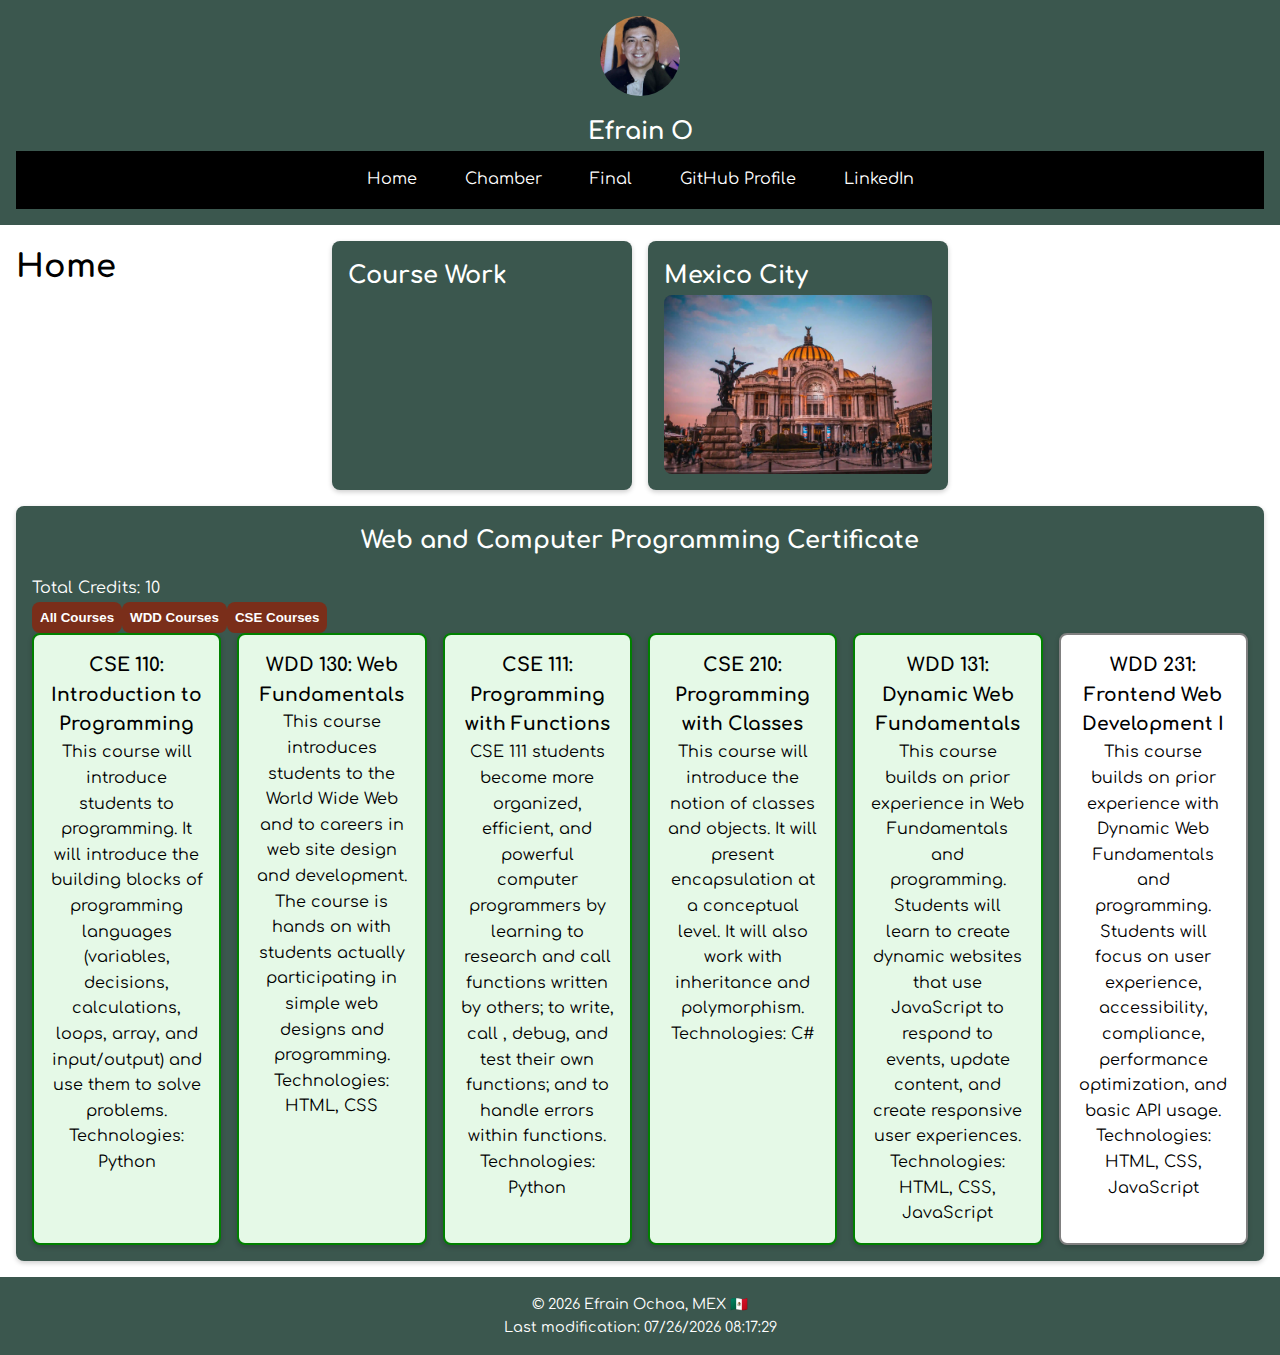
<file: index.html>
<!DOCTYPE html>
<html lang="en">
<head>
    <meta charset="UTF-8">
    <meta name="viewport" content="width=device-width, initial-scale=1.0">
    <title>Course Home Page</title>
    <meta name="description" content="Landing page for WDD231 course">
    <meta name="author" content="Efrain O."> 
    <link rel="stylesheet" href="styles/base.css">
    <link rel="preconnect" href="https://fonts.googleapis.com">
    <link rel="preconnect" href="https://fonts.gstatic.com" crossorigin>
    <link
        href="https://fonts.googleapis.com/css2?family=Comfortaa:wght@300..700&family=Roboto:ital,wght@0,100..900;1,100..900&display=swap"
        rel="stylesheet">
    <script src="scripts/main.js" defer></script>
    </head>
<body>
    <header>
            <img src="images/me.webp" alt="Efrain O">
            <h1><span>Efrain O</span></h1>
            <nav>
                <div class="hamburger" onclick="toggleMenu()">
                    <div></div>
                    <div></div>
                    <div></div>
                </div>
                <ul>
                    <li><a href="#">Home</a></li>
                    <li><a href="#">Chamber</a></li>
                    <li><a href="#">Final</a></li>
                    <li><a href="#">GitHub Profile</a></li>
                    <li><a href="#">LinkedIn</a></li>
                </ul>
            </nav>
    </header>
    <main>
        <h1 style="color: black;">Home</h1>
        <section class="course-Work-card">
            <h2>Course Work</h2>
        </section>
        <section class="mexico-card">
            <h2>Mexico City</h2>
            <img src="images/mexico_city.webp" alt="Mexico City">
        </section>
        <section class="certificate-card">
            <h2>Web and Computer Programming Certificate</h2>
        </section>
    </main>
    <footer>
        <p>© <span id="currentYear"></span> Efrain Ochoa, MEX 🇲🇽 </p>
        <p>Last modification: <span id="lastModified"></span></p>
    </footer>
    
</body>
</html>
</file>
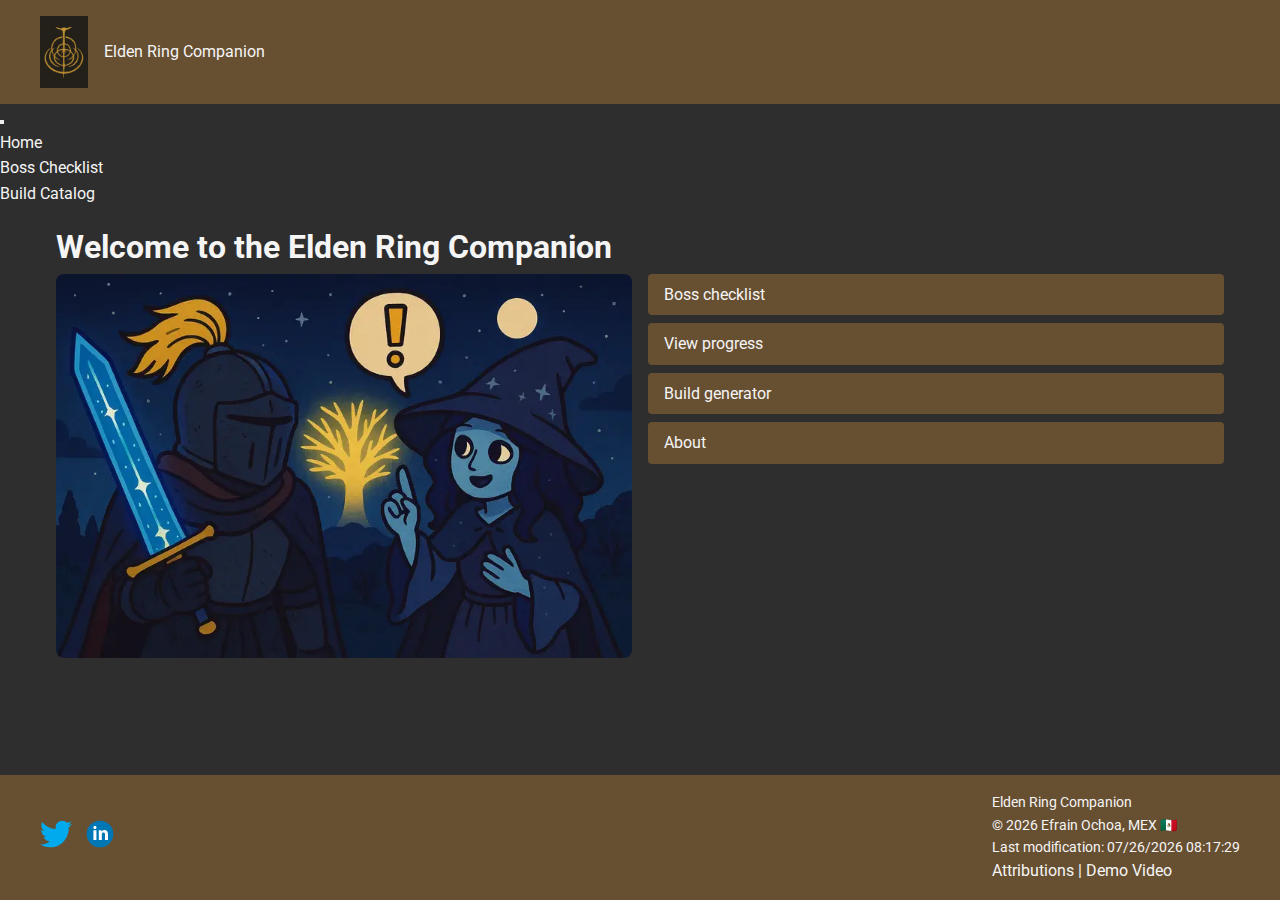
<file: project/index.html>
<!DOCTYPE html>
<html lang="en">

<head>
    <meta charset="UTF-8">
    <meta name="viewport" content="width=device-width, initial-scale=1.0">
    <title>Welcome to the Elden Ring Companion</title>
    <meta name="description" content="Elden Ring boss checklist and build generator.">
    <meta name="author" content="Efrain Ochoa">
    <meta property="og:title" content="Elden Ring Companion">
    <meta property="og:description" content="Track your boss progress and discover fun builds for Elden Ring.">
    <meta property="og:type" content="website">
    <meta property="og:url" content="https://efra8ab.github.io/wdd231/final/index.html">
    <meta property="og:image" content="https://efra8ab.github.io/wdd231/final/images/elden_ring.webp">
    <link rel="icon" href="images/favicon.ico" type="image/x-icon">
    <link rel="stylesheet" href="styles/base.css">
    <link rel="preconnect" href="https://fonts.googleapis.com">
    <link rel="preconnect" href="https://fonts.gstatic.com" crossorigin>
    <link
        href="https://fonts.googleapis.com/css2?family=Comfortaa:wght@300..700&family=Roboto:ital,wght@0,100..900;1,100..900&display=swap"
        rel="stylesheet">
</head>

<body>
  <header>
    <div class="header-title">
      <img src="images/elden_ring.webp" alt="Elden Ring Companion logo" class="title-logo">
      <p>Elden Ring Companion</p>
    </div>
  </header>
  <nav class="nav-menu" aria-label="Main navigation">
    <button class="hamburger" aria-label="Toggle menu">
      <span></span><span></span><span></span>
    </button>
    <ul>
      <li><a href="index.html">Home</a></li>
      <li><a href="bosses.html">Boss Checklist</a></li>
      <li><a href="builds.html" aria-current="page">Build Catalog</a></li>
    </ul>
  </nav>
    <main>
      <h1>Welcome to the Elden Ring Companion</h1>
        <section class="main-layout">
          <div class="main-image">
            <img src="images/guiding_tarnished.webp" loading="lazy" alt="Helping the tarnished">
          </div>
          <div class="main-menu">
            <ul>
              <li><a href="bosses.html">Boss checklist</a></li>
              <li><a href="progress.html">View progress</a></li>
              <li><a href="builds.html">Build generator</a></li>
              <li><a href="about.html">About</a></li>
            </ul>
          </div>
        </section>
    </main>

    <footer>
        <div class="footer-top">
            <div class="footer-social">
                <a href="https://x.com/" aria-label="Twitter" target="_blank" rel="noopener">
                    <img src="images/twitter.svg" alt="Twitter icon" width="32" height="32">
                </a>
                <a href="https://www.linkedin.com/" aria-label="linkedin" target="_blank" rel="noopener">
                    <img src="images/linkedin.svg" alt="linkedin icon" width="32" height="32">
                </a>
            </div>
            <div class="footer-info">
                <p>Elden Ring Companion</p>
                <p>© <span id="currentYear"></span> Efrain Ochoa, MEX 🇲🇽 </p>
                <p>Last modification: <span id="lastModified"></span></p>
                <a href="attributions.html">Attributions</a>
                | <a href="https://youtu.be/Nw6UnDa_l8I" target="_blank" rel="noopener">Demo Video</a>
            </div>
        </div>
    </footer>
    <script src="scripts/last_modification.js"></script>
</body>

</html>
</file>
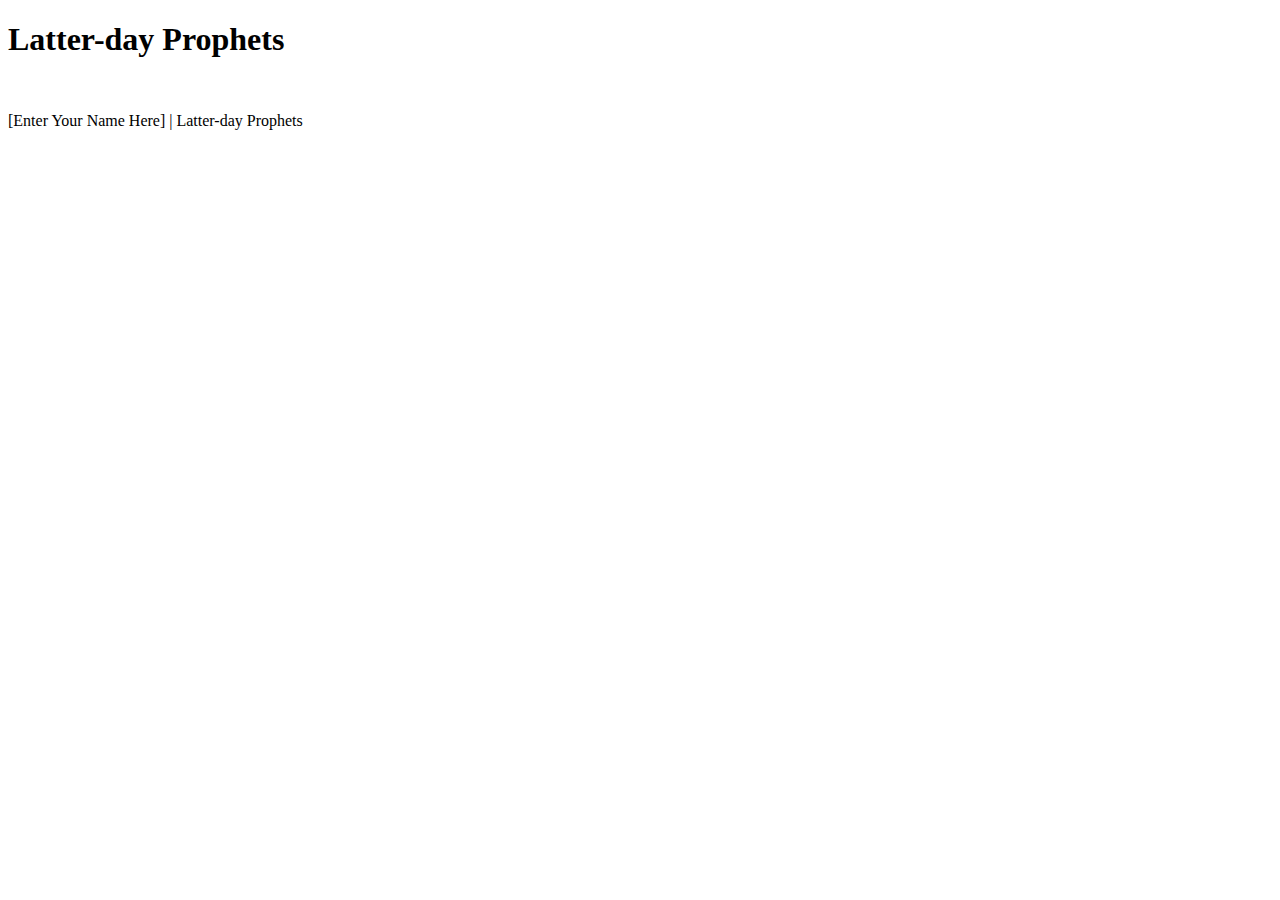
<file: prophets.html>
<!DOCTYPE html>
<html lang="en">
<head>
    <meta charset="UTF-8">
    <meta name="viewport" content="width=device-width, initial-scale=1.0">
    <title>Document</title>
    <link rel="stylesheet" href="styles/prophets.css">
    <script src="scripts/prophets.js" defer></script>
</head>
<body>
    <header>
        <h1>Latter-day Prophets</h1>
    </header>
    <main>
        <div id="cards"></div>
    </main>
    <footer>
        [Enter Your Name Here] | Latter-day Prophets
        </footer>
</body>
</html>
</file>
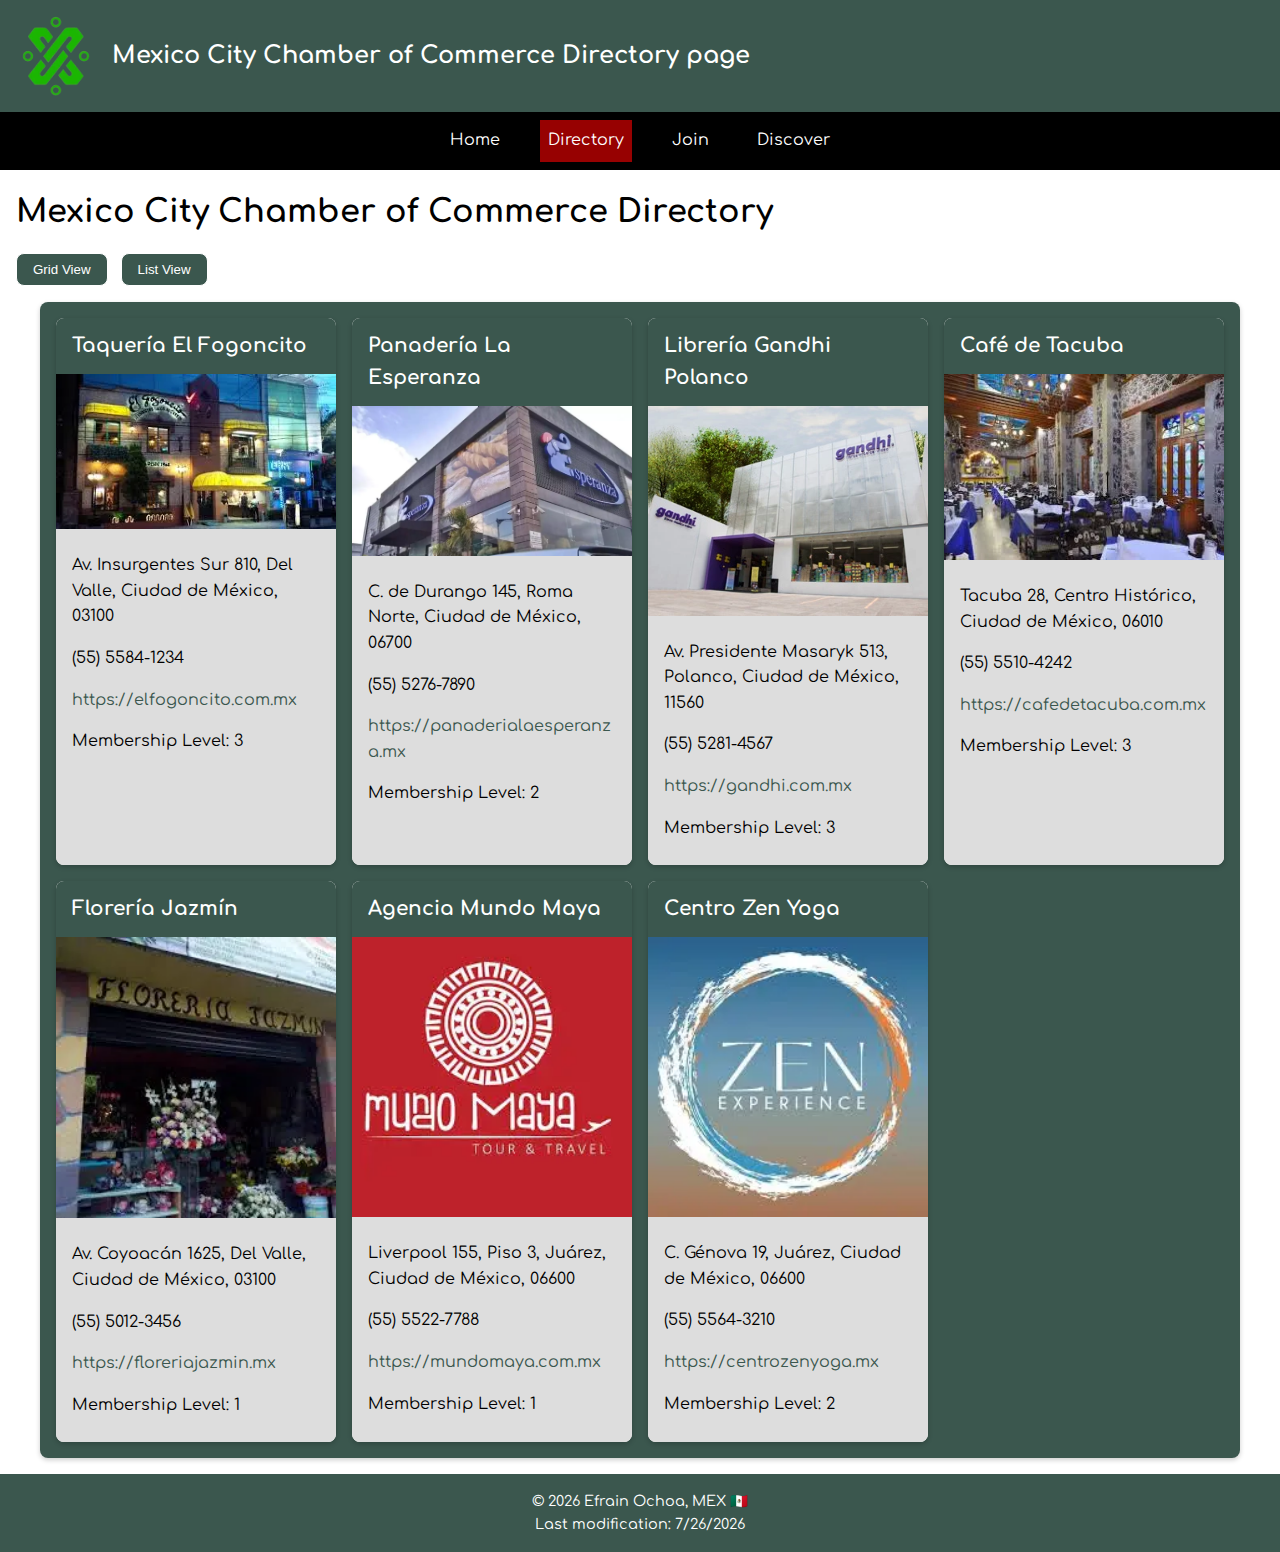
<file: chamber/directory.html>
<!DOCTYPE html>
<html lang="en">
<head>
    <meta charset="UTF-8">
    <meta name="viewport" content="width=device-width, initial-scale=1.0">
    <title>Mexico City Chamber of Commerce Directory page</title>
    <meta name="description" content="Chamber Directory">
    <meta name="author" content="Efrain Ochoa">
    <meta property="og:title" content="Chamber Directory">
    <meta property="og:description" content="Chamber Directoy">
    <meta property="og:image" content="https://efra8ab.github.io/wdd231/chamber/images/mexico_city.webp">
    <meta property="og:url" content="https://efra8ab.github.io/wdd231/chamber/directory">
    <link rel="icon" type="image/x-icon" href="images/favicon.ico" sizes="32x32">
    <link rel="stylesheet" href="styles/directory.css">
    <link rel="preconnect" href="https://fonts.googleapis.com">
    <link rel="preconnect" href="https://fonts.gstatic.com" crossorigin>
    <link
        href="https://fonts.googleapis.com/css2?family=Comfortaa:wght@300..700&family=Roboto:ital,wght@0,100..900;1,100..900&display=swap"
        rel="stylesheet">
    <script src="scripts/directory.js" defer></script>
</head>
<body>
    <header>
        <div class="header-brand">
            <img src="images/cdmx_logo.webp" alt="Mexico City Logo">
            <div class="brand-text">
                <h2>Mexico City Chamber of Commerce Directory page</h2>
            </div>
        </div>
    </header>
    <nav aria-label="Main navigation">
        <div class="hamburger" onclick="toggleMenu()">
            <div></div>
            <div></div>
            <div></div>
        </div>
        <ul>
            <li><a href="index.html">Home</a></li>
            <li><a href="directory.html" class="active" aria-current="page">Directory</a></li>
            <li><a href="join.html">Join</a></li>
            <li><a href="#">Discover</a></li>
        </ul>
    </nav>
    <main>
        <h1>Mexico City Chamber of Commerce Directory</h1>
        <div class="view-toggle">
            <button id="grid-view">Grid View</button>
            <button id="list-view">List View</button>
        </div>
        <section class="directory-grid">
        </section>
    </main>
    <footer>
        <p>© <span id="currentYear"></span> Efrain Ochoa, MEX 🇲🇽 </p>
        <p>Last modification: <span id="lastModified"></span></p>
    </footer>

</body>
</html>
</file>
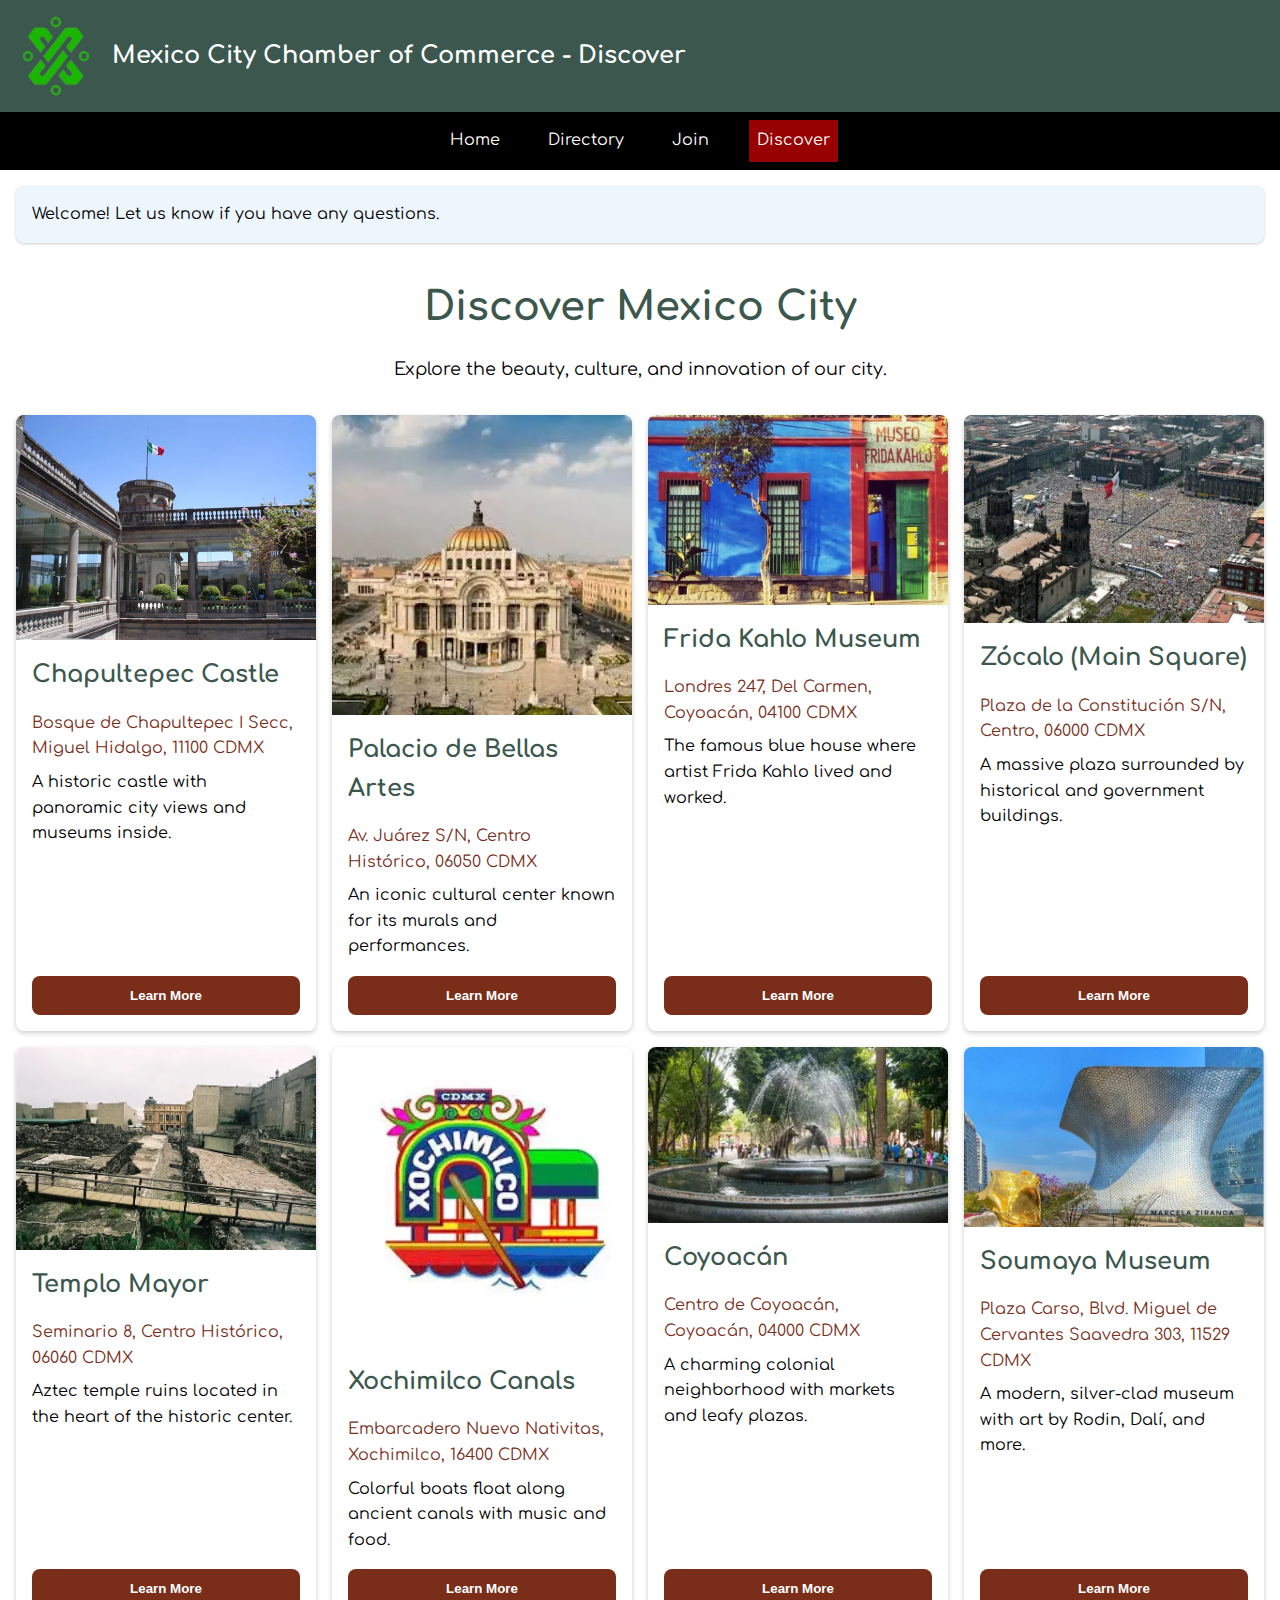
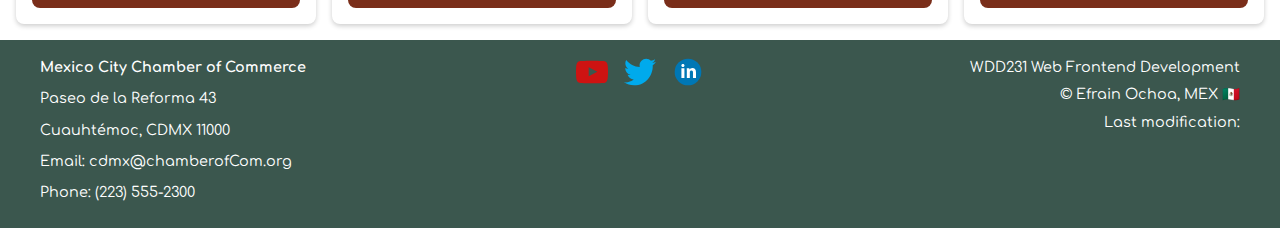
<file: chamber/discover.html>
<!DOCTYPE html>
<html lang="en">

<head>
    <meta charset="UTF-8">
    <meta name="viewport" content="width=device-width, initial-scale=1.0" />
    <title>Discover Mexico City – Mexico City Chamber of Commerce - Discover</title>
    <meta name="description" content="Explore the top sights, culture, and features of Mexico City." />
    <meta name="author" content="Efrain Ochoa" />
    <meta property="og:title" content="Discover Mexico City – Mexico City Chamber of Commerce" />
    <meta property="og:description" content="Explore the top sights, culture, and features of Mexico City." />
    <meta property="og:image" content="https://efra8ab.github.io/wdd231/chamber/images/mexico_city.webp" />
    <meta property="og:url" content="https://efra8ab.github.io/wdd231/chamber/discover.html" />
    <link rel="icon" type="image/x-icon" href="images/favicon.ico" sizes="32x32" />
    <link rel="stylesheet" href="styles/index.css" />
    <link rel="stylesheet" href="styles/discover.css" />
    <link rel="preconnect" href="https://fonts.googleapis.com" />
    <link rel="preconnect" href="https://fonts.gstatic.com" crossorigin />
    <link
        href="https://fonts.googleapis.com/css2?family=Comfortaa:wght@300..700&family=Roboto:ital,wght@0,100..900;1,100..900&display=swap"
        rel="stylesheet" />
</head>

<body>
    <header>
        <div class="header-brand">
            <img src="images/cdmx_logo.webp" alt="Mexico City Logo" />
            <div class="brand-text">
                <h2>Mexico City Chamber of Commerce - Discover</h2>
            </div>
        </div>
    </header>

    <nav aria-label="Main Navigation">
        <div class="hamburger" onclick="toggleMenu()">
            <div></div>
            <div></div>
            <div></div>
        </div>
        <ul>
            <li><a href="index.html">Home</a></li>
            <li><a href="directory.html">Directory</a></li>
            <li><a href="join.html">Join</a></li>
            <li><a href="discover.html" class="active" aria-current="page">Discover</a></li>
        </ul>
    </nav>

    <main>
        <aside id="visit-message" role="complementary">
            <p></p>
        </aside>

        <section class="discover-intro">
            <h1>Discover Mexico City</h1>
            <p>Explore the beauty, culture, and innovation of our city.</p>
        </section>
        
        <section class="discover-grid">
            <!-- JS adding cards -->
        </section>
    </main>

    <footer>
        <div class="footer-top">
            <div class="footer-contact">
                <p><strong>Mexico City Chamber of Commerce</strong></p>
                <p>Paseo de la Reforma 43</p>
                <p>Cuauhtémoc, CDMX 11000</p>
                <p>Email: cdmx@chamberofCom.org</p>
                <p>Phone: (223) 555-2300</p>
            </div>
            <div class="footer-social">
                <a href="https://www.youtube.com/" aria-label="YouTube" target="_blank" rel="noopener">
                    <img src="images/youtube.svg" alt="YouTube icon" width="32" height="32" />
                </a>
                <a href="https://x.com/" aria-label="Twitter" target="_blank" rel="noopener">
                    <img src="images/twitter.svg" alt="Twitter icon" width="32" height="32" />
                </a>
                <a href="https://www.linkedin.com/" aria-label="LinkedIn" target="_blank" rel="noopener">
                    <img src="images/linkedin.svg" alt="LinkedIn icon" width="32" height="32" />
                </a>
            </div>
            <div class="footer-info">
                <p>WDD231 Web Frontend Development</p>
                <p>© <span id="currentYear"></span> Efrain Ochoa, MEX 🇲🇽</p>
                <p>Last modification: <span id="lastModified"></span></p>
            </div>
        </div>
    </footer>

    <script src="scripts/index.js"></script>
    <script src="scripts/discover.js"></script>
</body>

</html>
</file>
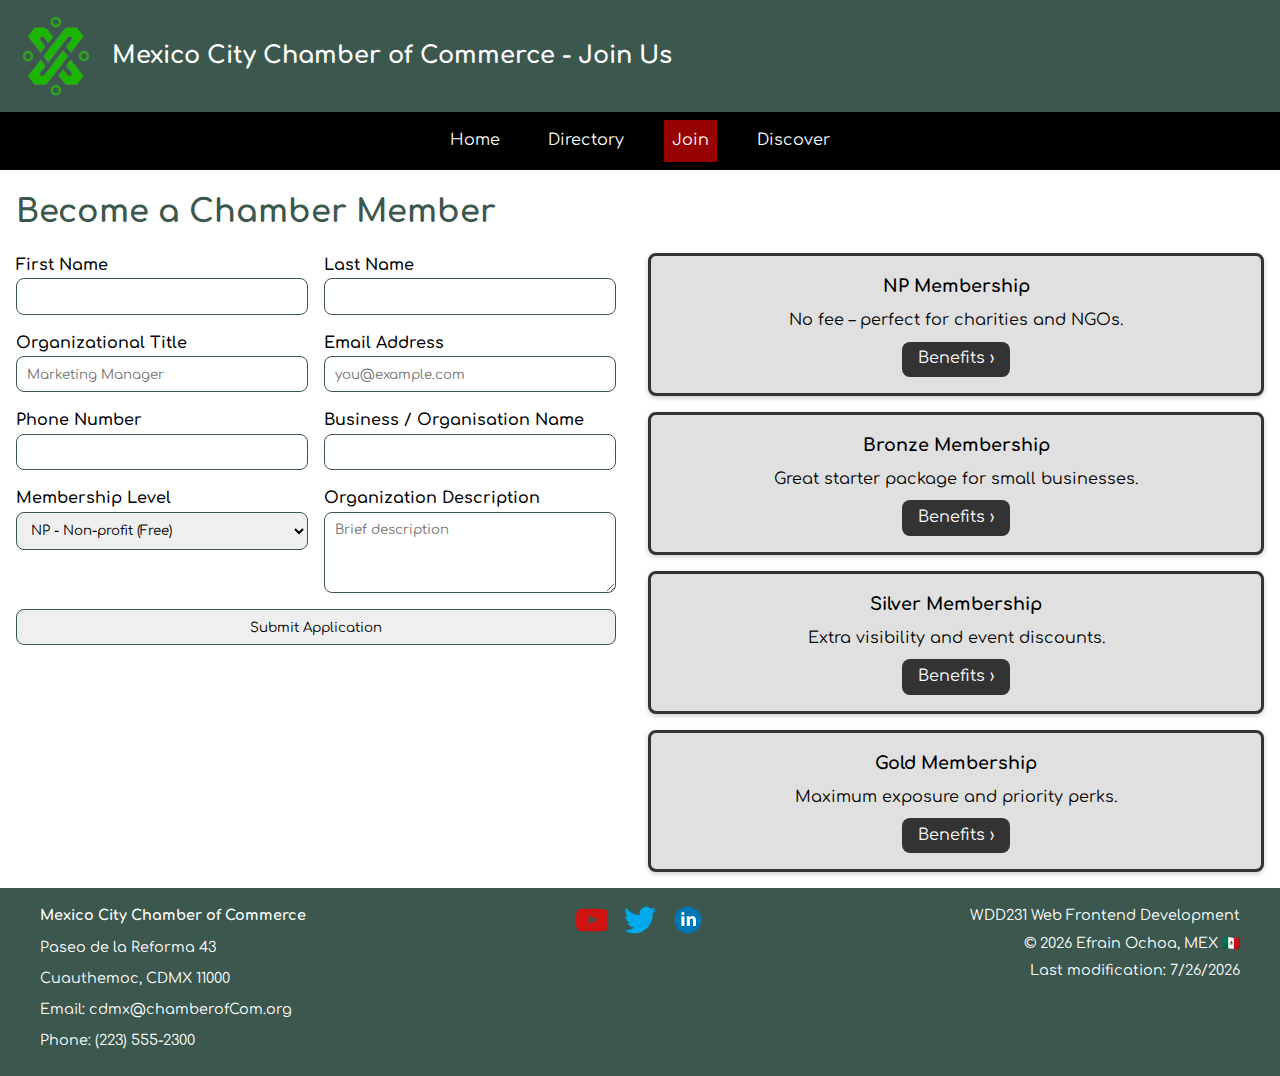
<file: chamber/join.html>
<!DOCTYPE html>
<html lang="en">

<head>
    <meta charset="UTF-8">
    <meta name="viewport" content="width=device-width, initial-scale=1.0" />
    <title>Mexico City Chamber of Commerce - Join Us</title>
    <meta name="description" content="Apply for membership at the Mexico City Chamber of Commerce." />
    <meta name="author" content="Efrain Ochoa" />
    <meta property="og:title" content="Mexico City Chamber of Commerce" />
    <meta property="og:description" content="Apply for membership at the Mexico City Chamber of Commerce." />
    <meta property="og:image" content="https://efra8ab.github.io/wdd231/chamber/images/mexico_city.webp">
    <meta property="og:url" content="https://efra8ab.github.io/wdd231/chamber/join.html" />
    <link rel="icon" type="image/x-icon" href="images/favicon.ico" sizes="32x32" />
    <link rel="stylesheet" href="styles/index.css">
    <link rel="stylesheet" href="styles/join.css">
    <link rel="preconnect" href="https://fonts.googleapis.com">
    <link rel="preconnect" href="https://fonts.gstatic.com" crossorigin>
    <link
        href="https://fonts.googleapis.com/css2?family=Comfortaa:wght@300..700&family=Roboto:ital,wght@0,100..900;1,100..900&display=swap"
        rel="stylesheet">
</head>
<body>
    <header>
        <div class = "header-brand">
            <img src="images/cdmx_logo.webp" alt="Mexico City Logo">
            <div class="brand-text">
                <h2>Mexico City Chamber of Commerce - Join Us</h2>
            </div>
        </div>
    </header>
    
    <nav aria-label="Main navigation">
        <div class="hamburger" onclick="toggleMenu()">
            <div></div><div></div><div></div>
        </div>
        <ul>
            <li><a href="index.html">Home</a></li>
            <li><a href="directory.html">Directory</a></li>
            <li><a href="join.html" class="active" aria-current="page">Join</a></li>
            <li><a href="#">Discover</a></li>
        </ul>
    </nav>

    <main>
        <h1>Become a Chamber Member</h1>
        <div class="join-wrapper">
            <form id="joinForm" class="join-form" method="get" action="thankyou.html">
                    <label title="Please enter your first name">
                        First Name
                        <input type="text" name="firstName" required autocomplete="given-name" title="First Name">
                    </label>

                    <label title="Please enter your last name">
                        Last Name
                        <input type="text" name="lastName" required autocomplete="family-name" title="Last Name">
                    </label>

                    <label title="Your title within the organization">
                        Organizational Title
                        <input type="text" name="organizationTitle" autocomplete="organization-title" pattern="[A-Za-z\s\-]{7,}" placeholder="Marketing Manager" title="Organizational Title">
                    </label>

                    <label title="To follow up with your request">
                        Email Address
                        <input type="email" name="email" required autocomplete="email" placeholder="you@example.com" title="Email">
                    </label>

                    <label title="Best phone number to get in touch">
                        Phone Number
                        <input type="tel" required name="phone" autocomplete="tel" title="Phone">
                    </label>

                    <label title="Organisation or business name">
                        Business / Organisation Name
                        <input type="text" name="organization" required autocomplete="organization" title="Business / Organisation Name" />
                    </label>

                    <label title="Select a membership level">
                        Membership Level
                        <select name="membershipLevel" id="membershipLevel" required>
                            <option value="np">NP - Non-profit (Free)</option>
                            <option value="bronze">Bronze</option>
                            <option value="silver">Silver</option>
                            <option value="gold">Gold</option>
                        </select>
                    </label>

                    <label title="Tell us about your organization">
                        Organization Description
                    <textarea name="description" rows="4" placeholder="Brief description"></textarea>
                </label>

                <input type="hidden" name="timestamp" id="timestamp">
                <input type="submit" value="Submit Application">
            </form>

        <section class="membership-cards">
            <article class="membership-card np">
                <h3>NP Membership</h3>
                <p>No fee – perfect for charities and NGOs.</p>
                <a href="#npModal" class="info-link" data-modal="npModal">Benefits &rsaquo;</a>
            </article>
        
            <article class="membership-card bronze">
                <h3>Bronze Membership</h3>
                <p>Great starter package for small businesses.</p>
                <a href="#bronzeModal" class="info-link" data-modal="bronzeModal">Benefits &rsaquo;</a>
            </article>
        
            <article class="membership-card silver">
                <h3>Silver Membership</h3>
                <p>Extra visibility and event discounts.</p>
                <a href="#silverModal" class="info-link" data-modal="silverModal">Benefits &rsaquo;</a>
            </article>
        
            <article class="membership-card gold">
                <h3>Gold Membership</h3>
                <p>Maximum exposure and priority perks.</p>
                <a href="#goldModal" class="info-link" data-modal="goldModal">Benefits &rsaquo;</a>
            </article>
        </section>

        <dialog id="npModal">
            <h3>NP Membership Benefits</h3>
            <ul>
                <li>Directory listing</li>
                <li>Invitations to networking breakfasts</li>
                <li>Access to training webinars</li>
            </ul>
            <button type="button" class="close" aria-label="Close dialog">Close</button>
        </dialog>
        
        <dialog id="bronzeModal">
            <h3>Bronze Membership Benefits</h3>
            <ul>
                <li>All NP perks</li>
                <li>1 free expo booth per year</li>
                <li>Social-media spotlight feature</li>
            </ul>
            <button type="button" class="close" aria-label="Close dialog">Close</button>
        </dialog>
        
        <dialog id="silverModal">
            <h3>Silver Membership Benefits</h3>
            <ul>
                <li>All Bronze perks</li>
                <li>2 spotlight ads on homepage</li>
                <li>10% discount on paid workshops</li>
            </ul>
            <button type="button" class="close" aria-label="Close dialog">Close</button>
        </dialog>
        
        <dialog id="goldModal">
            <h3>Gold Membership Benefits</h3>
            <ul>
                <li>All Silver perks</li>
                <li>Priority speaking slots at events</li>
                <li>Dedicated account manager</li>
                <li>25% discount on all chamber services</li>
            </ul>
            <button type="button" class="close" aria-label="Close dialog">Close</button>
        </dialog>
        </div>
    </main>
    <footer>
        <div class="footer-top">
            <div class="footer-contact">
                <p><strong>Mexico City Chamber of Commerce</strong></p>
                <p>Paseo de la Reforma 43</p>
                <p>Cuauthemoc, CDMX 11000</p>
                <p>Email: cdmx@chamberofCom.org</p>
                <p>Phone: (223) 555-2300</p>
            </div>
            <div class="footer-social">
                <a href="https://www.youtube.com/" aria-label="YouTube" target="_blank" rel="noopener">
                    <img src="images/youtube.svg" alt="YouTube icon" width="32" height="32">
                </a>
                <a href="https://x.com/" aria-label="Twitter" target="_blank" rel="noopener">
                    <img src="images/twitter.svg" alt="Twitter icon" width="32" height="32">
                </a>
                <a href="https://www.linkedin.com/" aria-label="linkedin" target="_blank" rel="noopener">
                    <img src="images/linkedin.svg" alt="linkedin icon" width="32" height="32">
                </a>
            </div>
            <div class="footer-info">
                <p>WDD231 Web Frontend Development</p>
                <p>© <span id="currentYear"></span> Efrain Ochoa, MEX 🇲🇽 </p>
                <p>Last modification: <span id="lastModified"></span></p>
            </div>
        </div>
    </footer>
    <script src="scripts/index.js" defer></script>
    <script src="scripts/join.js" defer></script>
</body>
</html>
</file>
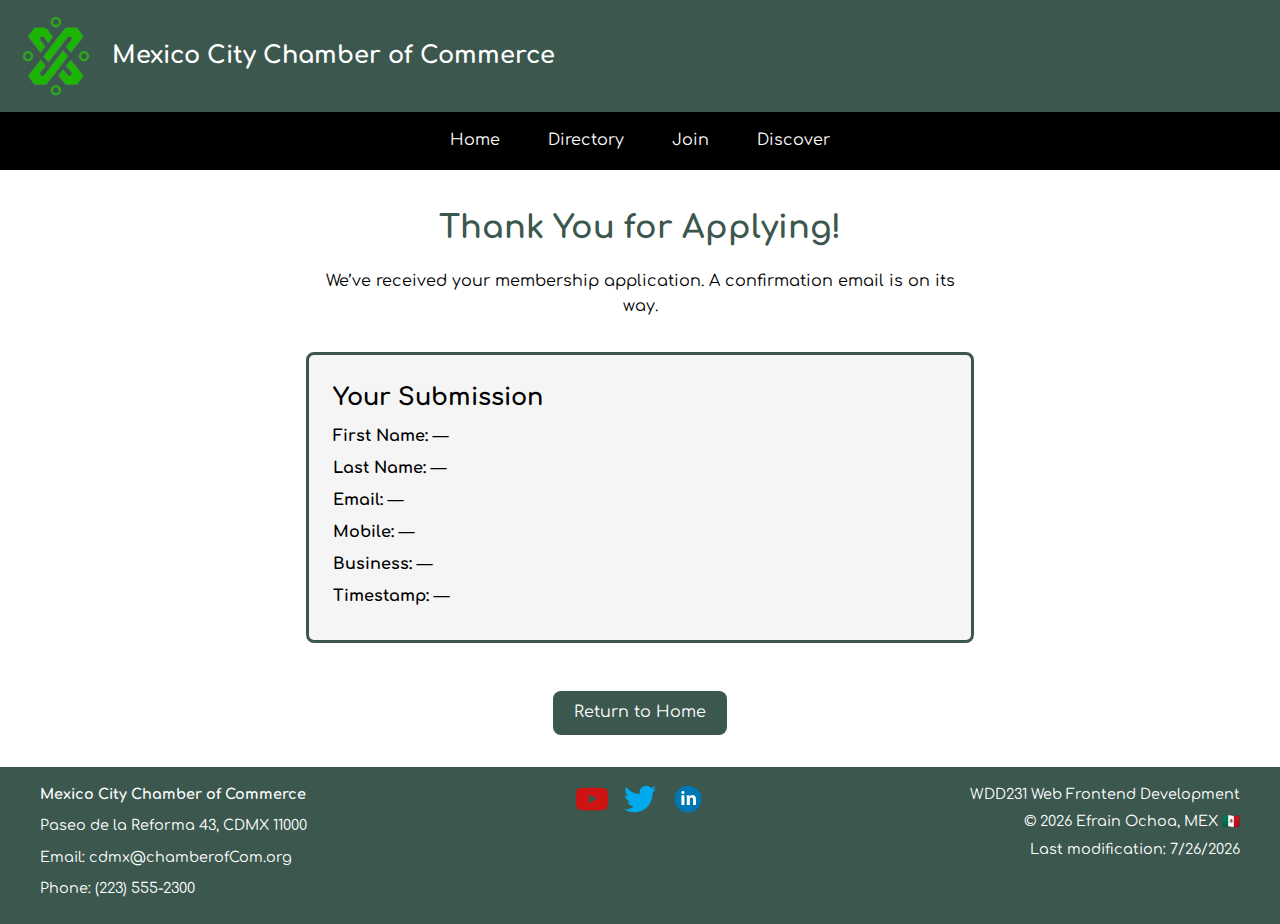
<file: chamber/thankyou.html>
<!DOCTYPE html>
<html lang="en">

<head>
    <meta charset="UTF-8" />
    <meta name="viewport" content="width=device-width, initial-scale=1.0" />
    <title>Thank You – Mexico City Chamber of Commerce</title>
    <meta name="author" content="Efrain Ochoa" />
    <link rel="icon" type="image/x-icon" href="images/favicon.ico" sizes="32x32" />
    <link rel="stylesheet" href="styles/index.css" />
    <link rel="stylesheet" href="styles/join.css" />
    <meta name="description" content="Thank you for joining the Mexico City Chamber of Commerce." />
    <link rel="preconnect" href="https://fonts.googleapis.com">
    <link rel="preconnect" href="https://fonts.gstatic.com" crossorigin>
    <link
        href="https://fonts.googleapis.com/css2?family=Comfortaa:wght@300..700&family=Roboto:ital,wght@0,100..900;1,100..900&display=swap"
        rel="stylesheet">
</head>

<body class="thankyou">
    <header>
        <div class="header-brand">
            <img src="images/cdmx_logo.webp" alt="Mexico City Logo" />
            <div class="brand-text">
                <h2>Mexico City Chamber of Commerce</h2>
            </div>
        </div>
    </header>

    <nav aria-label="Main navigation">
        <div class="hamburger" onclick="toggleMenu()">
            <div></div>
            <div></div>
            <div></div>
        </div>
        <ul>
            <li><a href="index.html">Home</a></li>
            <li><a href="directory.html">Directory</a></li>
            <li><a href="join.html">Join</a></li>
            <li><a href="#">Discover</a></li>
        </ul>
    </nav>

    <main class="thankyou-main">
        <h1>Thank You for Applying!</h1>
        <p class="lead">We’ve received your membership application. A confirmation email is on its way.</p>

        <section class="summary-card">
            <h2>Your Submission</h2>
            <ul>
                <li><strong>First Name:</strong> <span id="outFirst"></span></li>
                <li><strong>Last Name:</strong> <span id="outLast"></span></li>
                <li><strong>Email:</strong> <span id="outEmail"></span></li>
                <li><strong>Mobile:</strong> <span id="outPhone"></span></li>
                <li><strong>Business:</strong> <span id="outBiz"></span></li>
                <li><strong>Timestamp:</strong> <span id="outStamp"></span></li>
            </ul>
        </section>

        <a href="index.html" class="btn-home">Return to Home</a>
    </main>

    <footer>
        <div class="footer-top">
            <div class="footer-contact">
                <p><strong>Mexico City Chamber of Commerce</strong></p>
                <p>Paseo de la Reforma 43, CDMX 11000</p>
                <p>Email: cdmx@chamberofCom.org</p>
                <p>Phone: (223) 555-2300</p>
            </div>
            <div class="footer-social">
                <a href="https://www.youtube.com/" aria-label="YouTube" target="_blank" rel="noopener">
                    <img src="images/youtube.svg" alt="YouTube icon" width="32" height="32">
                </a>
                <a href="https://x.com/" aria-label="Twitter" target="_blank" rel="noopener">
                    <img src="images/twitter.svg" alt="Twitter icon" width="32" height="32">
                </a>
                <a href="https://www.linkedin.com/" aria-label="linkedin" target="_blank" rel="noopener">
                    <img src="images/linkedin.svg" alt="linkedin icon" width="32" height="32">
                </a>
            </div>
            <div class="footer-info">
                <p>WDD231 Web Frontend Development</p>
                <p>© <span id="currentYear"></span> Efrain Ochoa, MEX 🇲🇽</p>
                <p>Last modification: <span id="lastModified"></span></p>
            </div>
        </div>
    </footer>

    <script src="scripts/index.js" defer></script>
    <script src="scripts/join.js" defer></script>
</body>

</html>
</file>
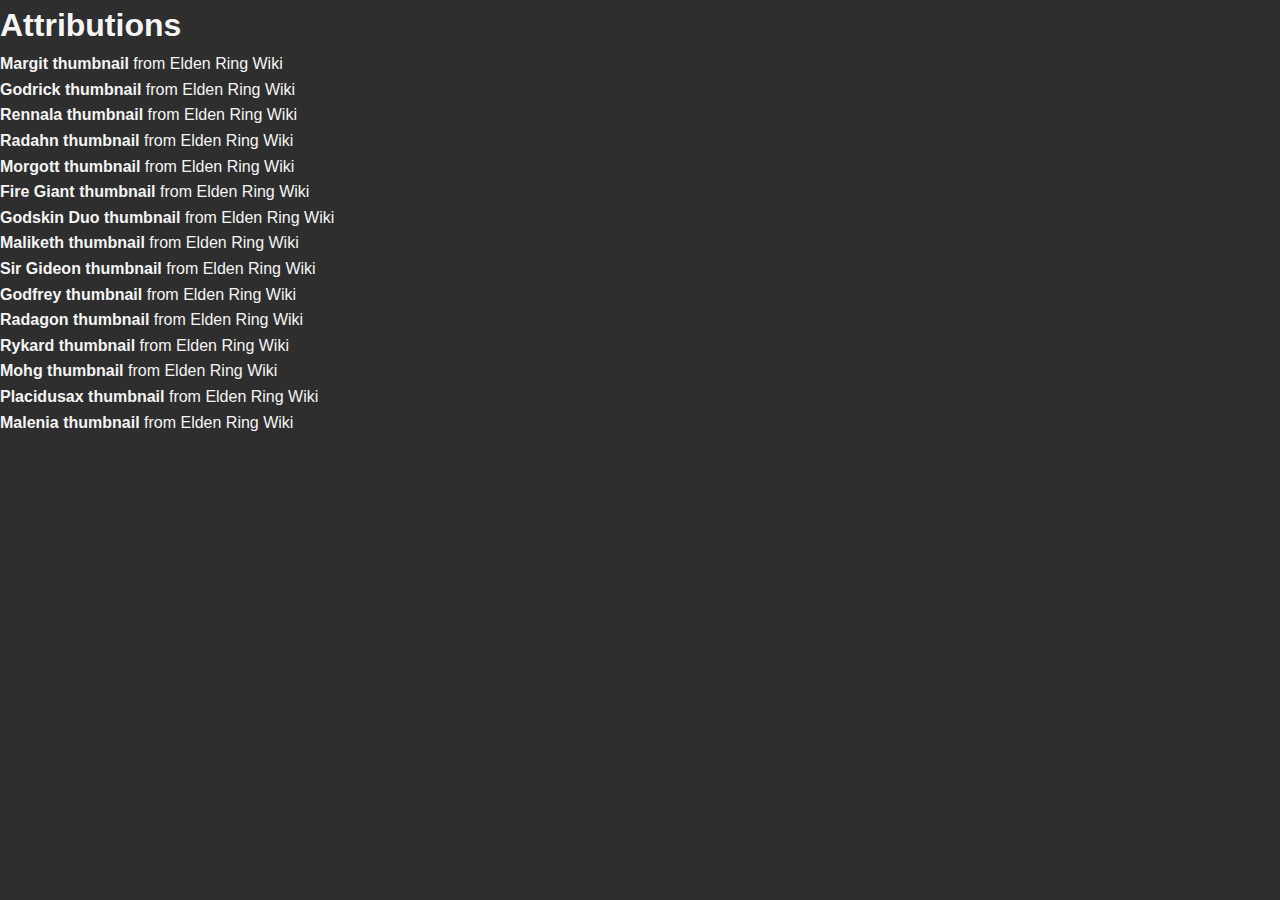
<file: project/attributions.html>
<!DOCTYPE html>
<html lang="en">

<head>
    <meta charset="UTF-8" />
    <meta name="viewport" content="width=device-width, initial-scale=1" />
    <title>Attributions</title>
    <meta name="description" content="Resource attributions for Elden Ring Companion website.">
    <meta name="author" content="Efrain Ochoa">
    <link rel="icon" href="images/favicon.ico" type="image/x-icon">
    <meta property="og:title" content="Attributions – Elden Ring Companion">
    <meta property="og:description"
        content="Credits and sources for images and data used on the Elden Ring Companion site.">
    <meta property="og:type" content="website">
    <meta property="og:url" content="https://efra8ab.github.io/wdd231/final/attributions.html">
    <meta property="og:image" content="images/og-image.jpg">
    <link rel="stylesheet" href="styles/base.css">
</head>

<body>
    <h1>Attributions</h1>
    <ul>
        <li>
            <strong>Margit thumbnail</strong> from
            <a href="https://eldenring.fandom.com/wiki/Margit,_the_Fell_Omen" target="_blank" rel="noopener">
                Elden Ring Wiki
            </a>
        </li>
        <li>
            <strong>Godrick thumbnail</strong> from
            <a href="https://eldenring.fandom.com/wiki/Godrick_the_Grafted" target="_blank" rel="noopener">
                Elden Ring Wiki
            </a>
        </li>
        <li>
            <strong>Rennala thumbnail</strong> from
            <a href="https://eldenring.fandom.com/wiki/Rennala,_Queen_of_the_Full_Moon" target="_blank" rel="noopener">
                Elden Ring Wiki
            </a>
        </li>
        <li>
            <strong>Radahn thumbnail</strong> from
            <a href="https://eldenring.fandom.com/wiki/Starscourge_Radahn" target="_blank" rel="noopener">
                Elden Ring Wiki
            </a>
        </li>
        <li>
            <strong>Morgott thumbnail</strong> from
            <a href="https://eldenring.fandom.com/wiki/Morgott,_the_Omen_King" target="_blank" rel="noopener">
                Elden Ring Wiki
            </a>
        </li>
        <li>
            <strong>Fire Giant thumbnail</strong> from
            <a href="https://eldenring.fandom.com/wiki/Fire_Giant" target="_blank" rel="noopener">
                Elden Ring Wiki
            </a>
        </li>
        <li>
            <strong>Godskin Duo thumbnail</strong> from
            <a href="https://eldenring.fandom.com/wiki/Godskin_Duo" target="_blank" rel="noopener">
                Elden Ring Wiki
            </a>
        </li>
        <li>
            <strong>Maliketh thumbnail</strong> from
            <a href="https://eldenring.fandom.com/wiki/Maliketh,_the_Black_Blade" target="_blank" rel="noopener">
                Elden Ring Wiki
            </a>
        </li>
        <li>
            <strong>Sir Gideon thumbnail</strong> from
            <a href="https://eldenring.fandom.com/wiki/Sir_Gideon_Ofnir,_the_All-Knowing" target="_blank" rel="noopener">
                Elden Ring Wiki
            </a>
        </li>
        <li>
            <strong>Godfrey thumbnail</strong> from
            <a href="https://eldenring.fandom.com/wiki/Godfrey,_First_Elden_Lord#Boss_Fight" target="_blank" rel="noopener">
                Elden Ring Wiki
            </a>
        </li>
        <li>
            <strong>Radagon thumbnail</strong> from
            <a href="https://eldenring.fandom.com/wiki/Radagon_of_the_Golden_Order" target="_blank" rel="noopener">
                Elden Ring Wiki
            </a>
        </li>
        <li>
            <strong>Rykard thumbnail</strong> from
            <a href="https://eldenring.fandom.com/wiki/Rykard,_Lord_of_Blasphemy" target="_blank" rel="noopener">
                Elden Ring Wiki
            </a>
        </li>
        <li>
            <strong>Mohg thumbnail</strong> from
            <a href="https://eldenring.fandom.com/wiki/Mohg,_Lord_of_Blood" target="_blank" rel="noopener">
                Elden Ring Wiki
            </a>
        </li>
        <li>
            <strong>Placidusax thumbnail</strong> from
            <a href="https://eldenring.fandom.com/wiki/Dragonlord_Placidusax" target="_blank" rel="noopener">
                Elden Ring Wiki
            </a>
        </li>
        <li>
            <strong>Malenia thumbnail</strong> from
            <a href="https://eldenring.fandom.com/wiki/Malenia,_Blade_of_Miquella" target="_blank" rel="noopener">
                Elden Ring Wiki
            </a>
        </li>
    </ul>
</body>

</html>
</file>
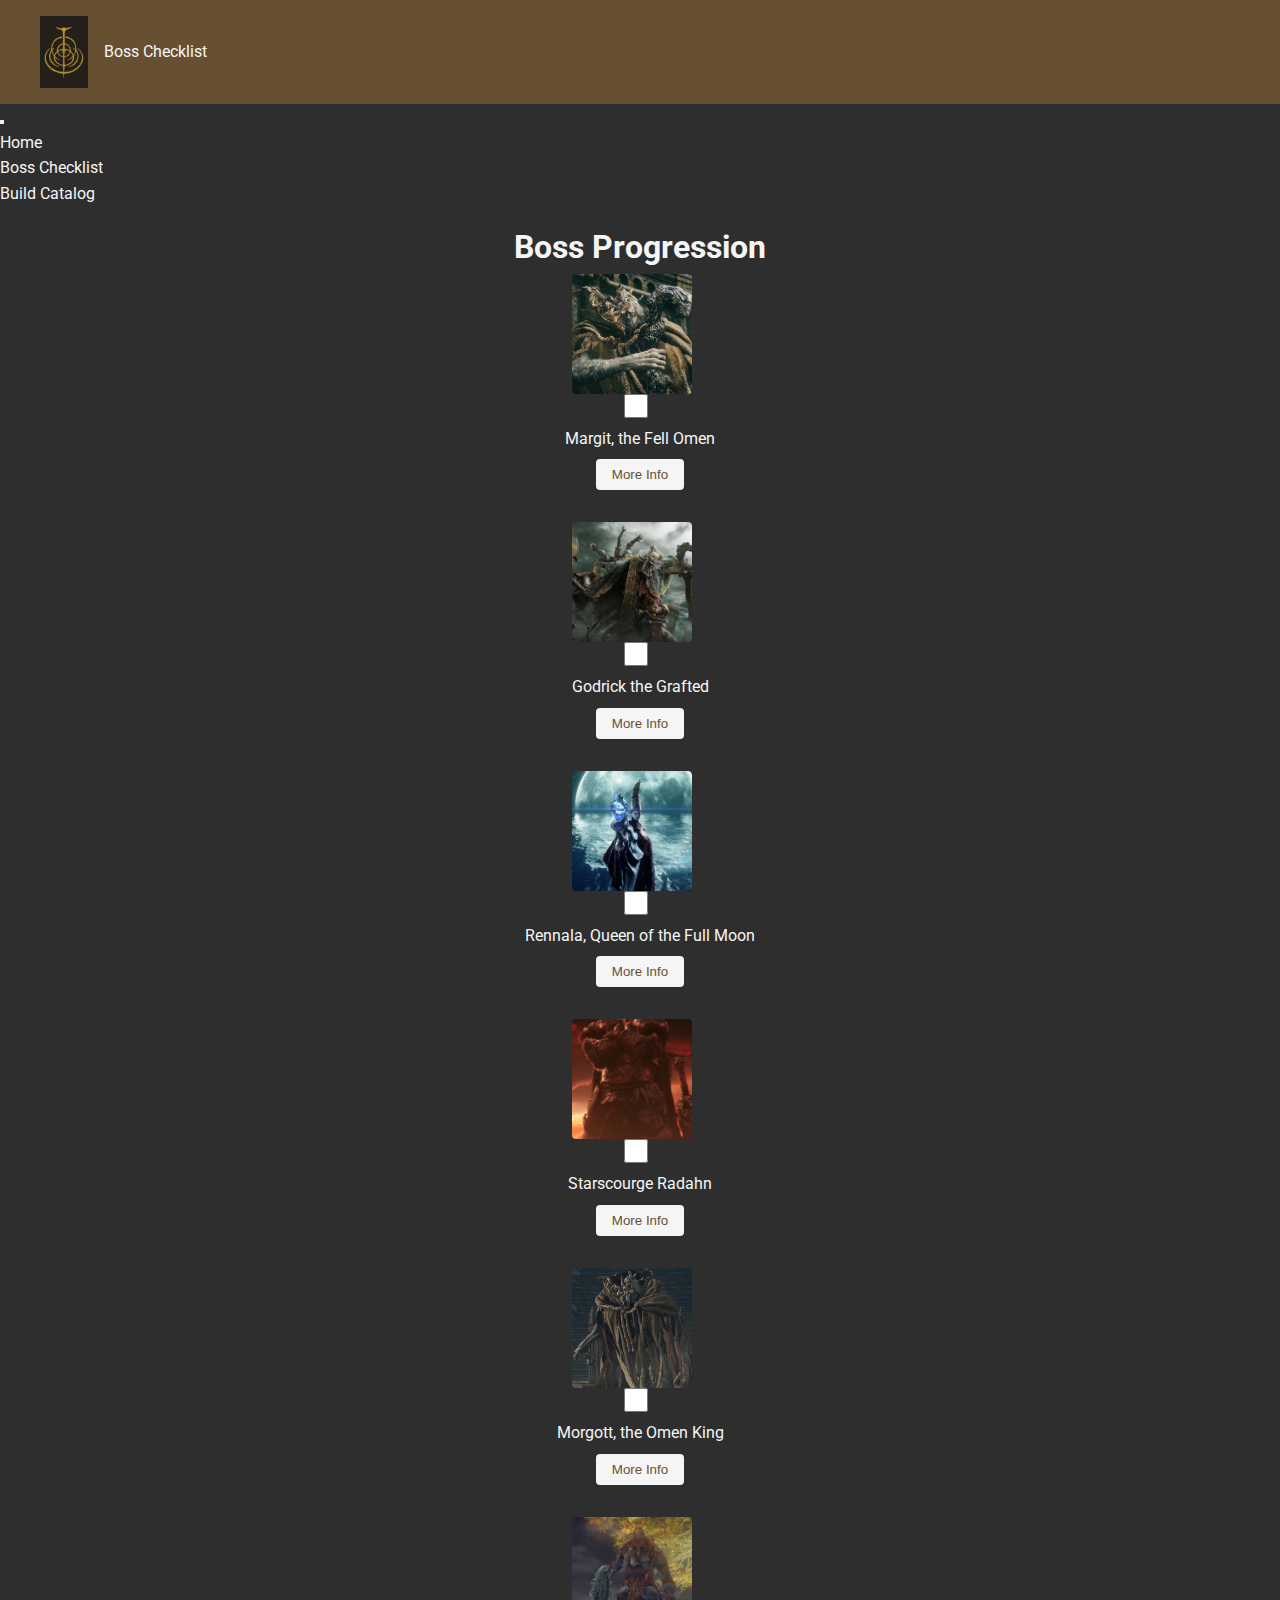
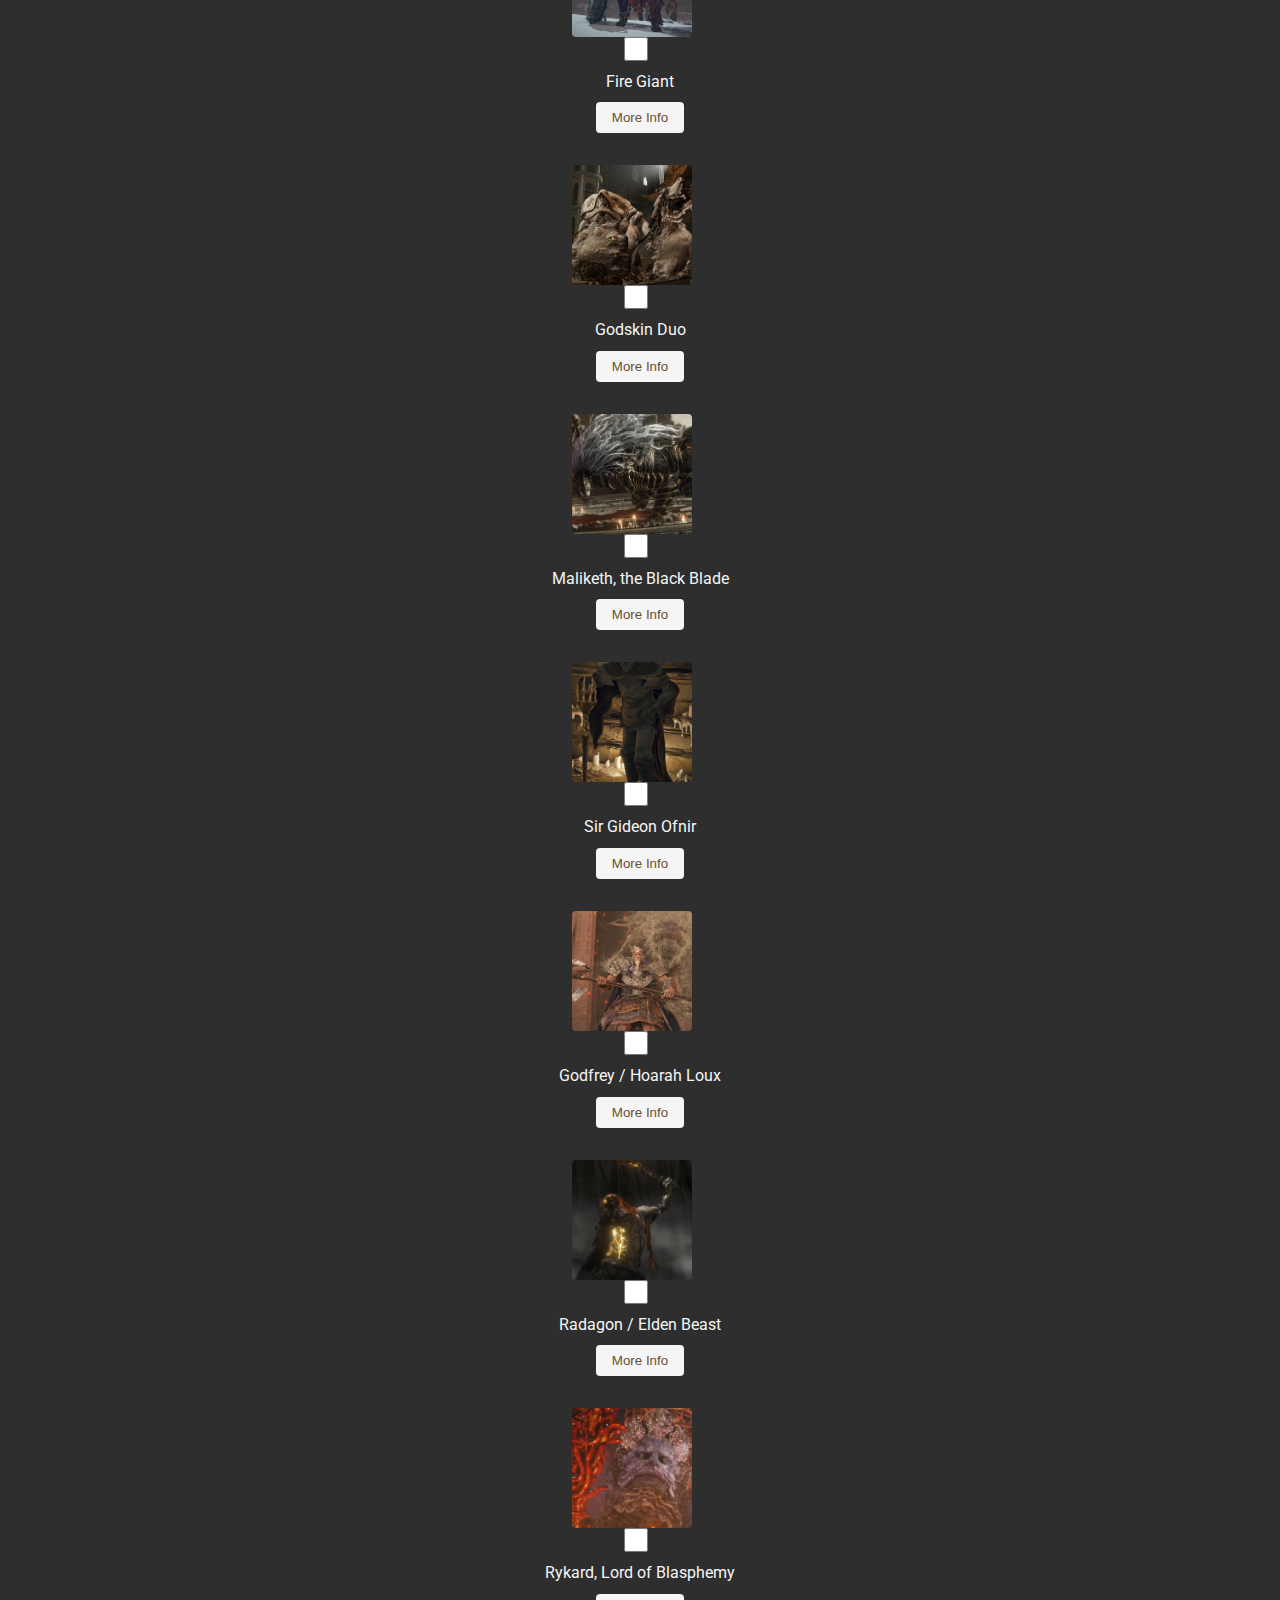
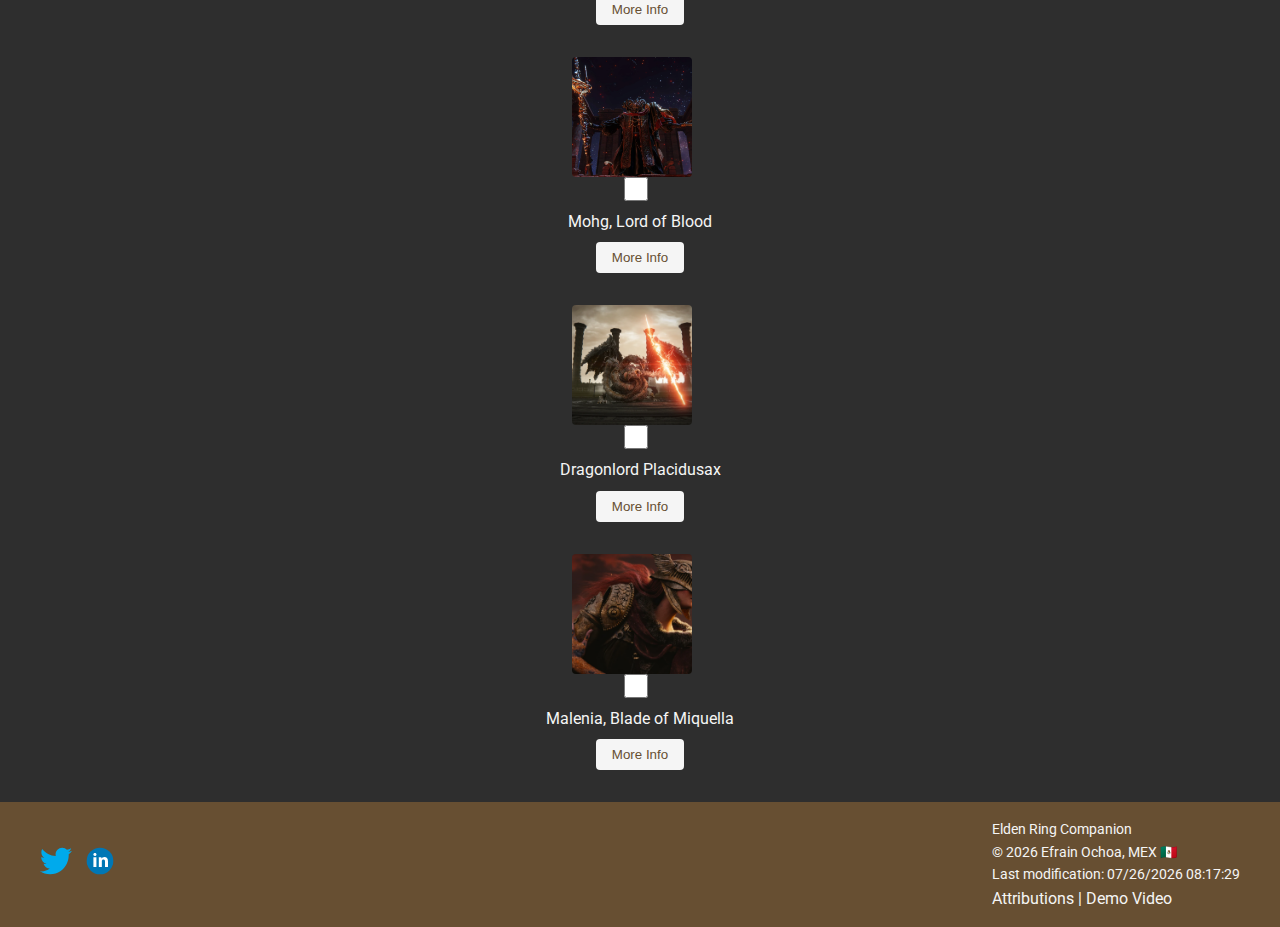
<file: project/bosses.html>
<!DOCTYPE html>
<html lang="en">

<head>
    <meta charset="UTF-8">
    <meta name="viewport" content="width=device-width, initial-scale=1.0">
    <title>Boss Checklist – Elden Ring Companion</title>
    <meta name="description" content="Track which Elden Ring bosses you've defeated with an interactive checklist.">
    <meta name="author" content="Efrain Ochoa">
    <meta property="og:title" content="Boss Checklist – Elden Ring Companion">
    <meta property="og:description"
        content="Track which Elden Ring bosses you've defeated with an interactive checklist.">
    <meta property="og:type" content="website">
    <meta property="og:url" content="https://efra8ab.github.io/wdd231/final/index.html">
    <meta property="og:image" content="https://efra8ab.github.io/wdd231/final/images/elden_ring.webp">
    <link rel="icon" href="images/favicon.ico" type="image/x-icon">
    <link rel="stylesheet" href="styles/base.css">
    <link rel="preconnect" href="https://fonts.googleapis.com">
    <link rel="preconnect" href="https://fonts.gstatic.com" crossorigin>
    <link
        href="https://fonts.googleapis.com/css2?family=Comfortaa:wght@300..700&family=Roboto:ital,wght@0,100..900;1,100..900&display=swap"
        rel="stylesheet">
</head>

<body>
    <header>
        <div class="header-title">
            <img src="images/elden_ring.webp" alt="Elden Ring Companion logo" class="title-logo">
            <p>Boss Checklist</p>
        </div>
    </header>

    <nav class="nav-menu" aria-label="Main navigation">
      <button class="hamburger" aria-label="Toggle menu">
        <span></span>
        <span></span>
        <span></span>
      </button>
      <ul>
        <li><a href="index.html">Home</a></li>
        <li><a href="bosses.html" aria-current="page">Boss Checklist</a></li>
        <li><a href="builds.html">Build Catalog</a></li>
      </ul>
    </nav>

    <main>
        <h1>Boss Progression</h1>
        <section class="boss-checklist">
            <ul id="bossList">
                <!--Bosses info-->
            </ul>
        </section>
    </main>

    <footer>
        <div class="footer-top">
            <div class="footer-social">
                <a href="https://x.com/" aria-label="Twitter" target="_blank" rel="noopener">
                    <img src="images/twitter.svg" alt="Twitter icon" width="32" height="32">
                </a>
                <a href="https://www.linkedin.com/" aria-label="LinkedIn" target="_blank" rel="noopener">
                    <img src="images/linkedin.svg" alt="LinkedIn icon" width="32" height="32">
                </a>
            </div>
            <div class="footer-info">
                <p>Elden Ring Companion</p>
                <p>© <span id="currentYear"></span> Efrain Ochoa, MEX 🇲🇽</p>
                <p>Last modification: <span id="lastModified"></span></p>
                <a href="attributions.html">Attributions</a>
                | <a href="https://youtu.be/Nw6UnDa_l8I" target="_blank" rel="noopener">Demo Video</a>
            </div>
        </div>
    </footer>

    <script type="module" src="scripts/bosses.js"></script>
    <script src="scripts/last_modification.js"></script>

    <div id="infoModal" class="modal">
      <div class="modal-content">
        <span class="close-btn">&times;</span>
        <h3 id="modalTitle"></h3>
        <div id="modalBody"></div>
      </div>
    </div>
</body>

</html>
</file>
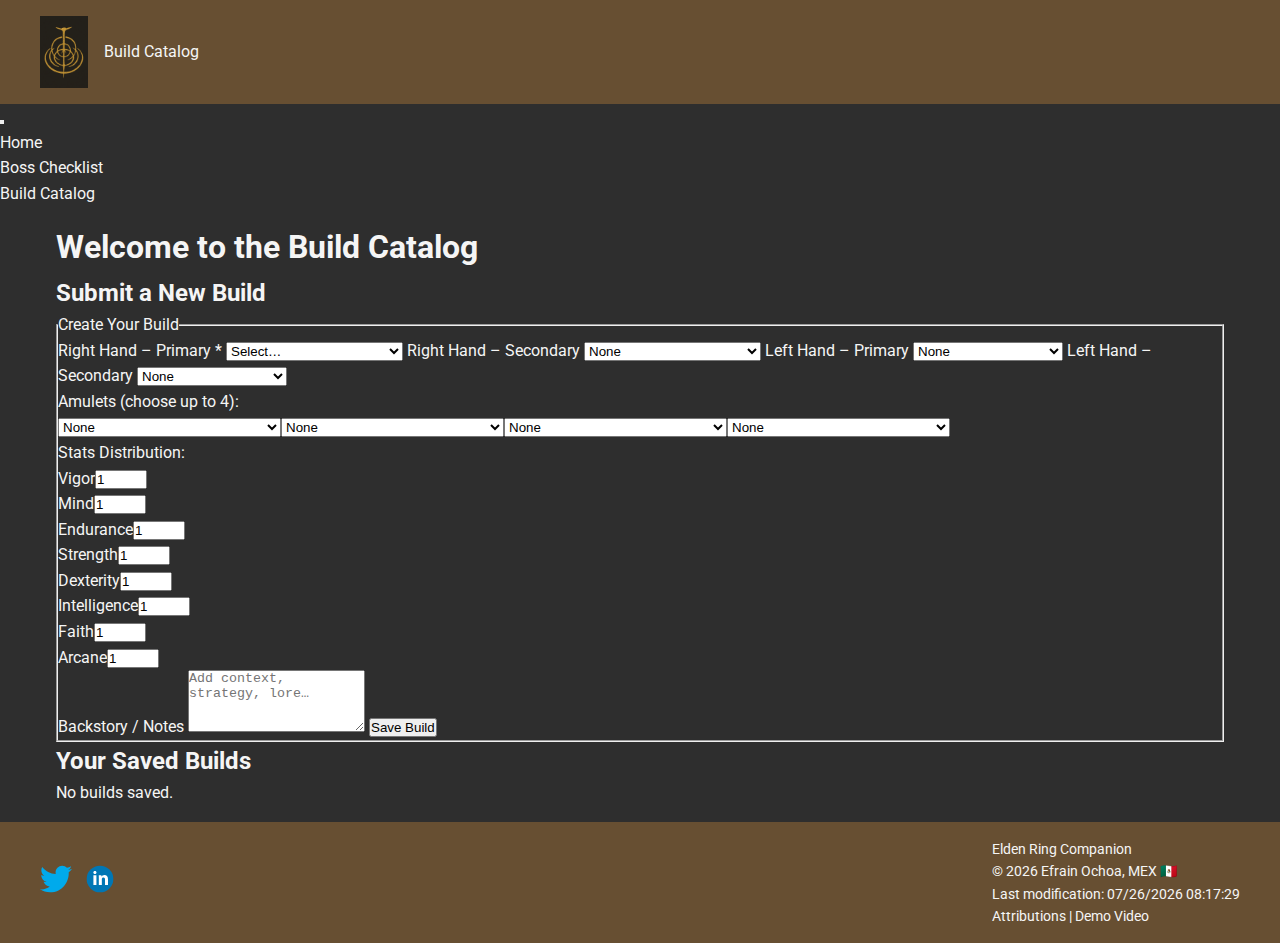
<file: project/builds.html>
<!DOCTYPE html>
<html lang="en">

<head>
    <meta charset="UTF-8">
    <meta name="viewport" content="width=device-width, initial-scale=1">
    <title>Build Catalog – Elden Ring Companion</title>
    <meta name="description"
        content="Create and view your custom Elden Ring builds—choose weapons, amulets, stats, and more.">
    <meta name="author" content="Efrain Ochoa">
    <meta property="og:title" content="Build Catalog – Elden Ring Companion">
    <meta property="og:description"
        content="Create and view your custom Elden Ring builds—choose weapons, amulets, stats, and more.">
    <meta property="og:type" content="website">
    <meta property="og:url" content="https://efra8ab.github.io/wdd231/final/index.html">
    <meta property="og:image" content="https://efra8ab.github.io/wdd231/final/images/elden_ring.webp">
    <link rel="icon" href="images/favicon.ico" type="image/x-icon">
    <link rel="stylesheet" href="styles/base.css">
    <link rel="preconnect" href="https://fonts.googleapis.com">
    <link rel="preconnect" href="https://fonts.gstatic.com" crossorigin>
    <link
        href="https://fonts.googleapis.com/css2?family=Comfortaa:wght@300..700&family=Roboto:ital,wght@0,100..900;1,100..900&display=swap"
        rel="stylesheet">
</head>

<body>
    <header>
        <div class="header-title">
            <img src="images/elden_ring.webp" alt="Elden Ring Companion logo" class="title-logo">
            <p>Build Catalog</p>
        </div>
    </header>

    <nav class="nav-menu" aria-label="Main navigation">
        <button class="hamburger" aria-label="Toggle menu">
            <span></span><span></span><span></span>
        </button>
        <ul>
            <li><a href="index.html">Home</a></li>
            <li><a href="bosses.html">Boss Checklist</a></li>
            <li><a href="builds.html" aria-current="page">Build Catalog</a></li>
        </ul>
    </nav>

    <main>
        <h1>Welcome to the Build Catalog</h1>
        <section class="build-form-section">
            <h2>Submit a New Build</h2>
            <form id="buildForm">
                <fieldset>
                    <legend>Create Your Build</legend>

                    <!-- Right-hand weapons -->
                    <label for="rh1">Right Hand – Primary <span aria-hidden="true">*</span></label>
                    <select id="rh1" name="rh1" required>
                        <option value="">Loading…</option>
                    </select>

                    <label for="rh2">Right Hand – Secondary</label>
                    <select id="rh2" name="rh2">
                        <option value="">None</option>
                    </select>

                    <!-- Left-hand weapons -->
                    <label for="lh1">Left Hand – Primary</label>
                    <select id="lh1" name="lh1">
                        <option value="">None</option>
                    </select>

                    <label for="lh2">Left Hand – Secondary</label>
                    <select id="lh2" name="lh2">
                        <option value="">None</option>
                    </select>

                    <!-- Amulets -->
                    <div class="amulets-group">
                        <label>Amulets (choose up to 4):</label>
                        <div id="amuletSelectors">
                            <!-- amulets here -->
                        </div>
                    </div>

                    <!-- Stats -->
                    <div class="stats-group">
                        <label>Stats Distribution:</label>
                        <div id="statsInputs">
                            <!--Stats here -->
                        </div>
                    </div>

                    <!-- Backstory / Notes -->
                    <label for="notes">Backstory / Notes</label>
                    <textarea id="notes" name="notes" rows="4" placeholder="Add context, strategy, lore…"></textarea>

                    <button type="submit">Save Build</button>
                </fieldset>
            </form>
        </section>


        <section class="saved-builds">
            <h2>Your Saved Builds</h2>
            <div id="buildList">
                <!-- saved builds here -->
            </div>
        </section>
    </main>

    <footer>
        <div class="footer-top">
            <div class="footer-social">
                <a href="https://x.com/" aria-label="Twitter" target="_blank" rel="noopener">
                    <img src="images/twitter.svg" alt="Twitter icon" width="32" height="32">
                </a>
                <a href="https://www.linkedin.com/" aria-label="LinkedIn" target="_blank" rel="noopener">
                    <img src="images/linkedin.svg" alt="LinkedIn icon" width="32" height="32">
                </a>
            </div>
            <div class="footer-info">
                <p>Elden Ring Companion</p>
                <p>© <span id="currentYear"></span> Efrain Ochoa, MEX 🇲🇽</p>
                <p>Last modification: <span id="lastModified"></span></p>
                <p>
                    <a href="attributions.html">Attributions</a> 
                    | <a href="https://youtu.be/Nw6UnDa_l8I" target="_blank" rel="noopener">Demo Video</a>
                </p>
            </div>
        </div>
    </footer>

    <script type="module" src="scripts/builds.js"></script>
    <script src="scripts/last_modification.js"></script>

    <div id="infoModal" class="modal">
        <div class="modal-content">
            <span class="close-btn" aria-label="Close modal">&times;</span>
            <h3 id="modalTitle"></h3>
            <div id="modalBody"></div>
        </div>
    </div>
</body>

</html>
</file>
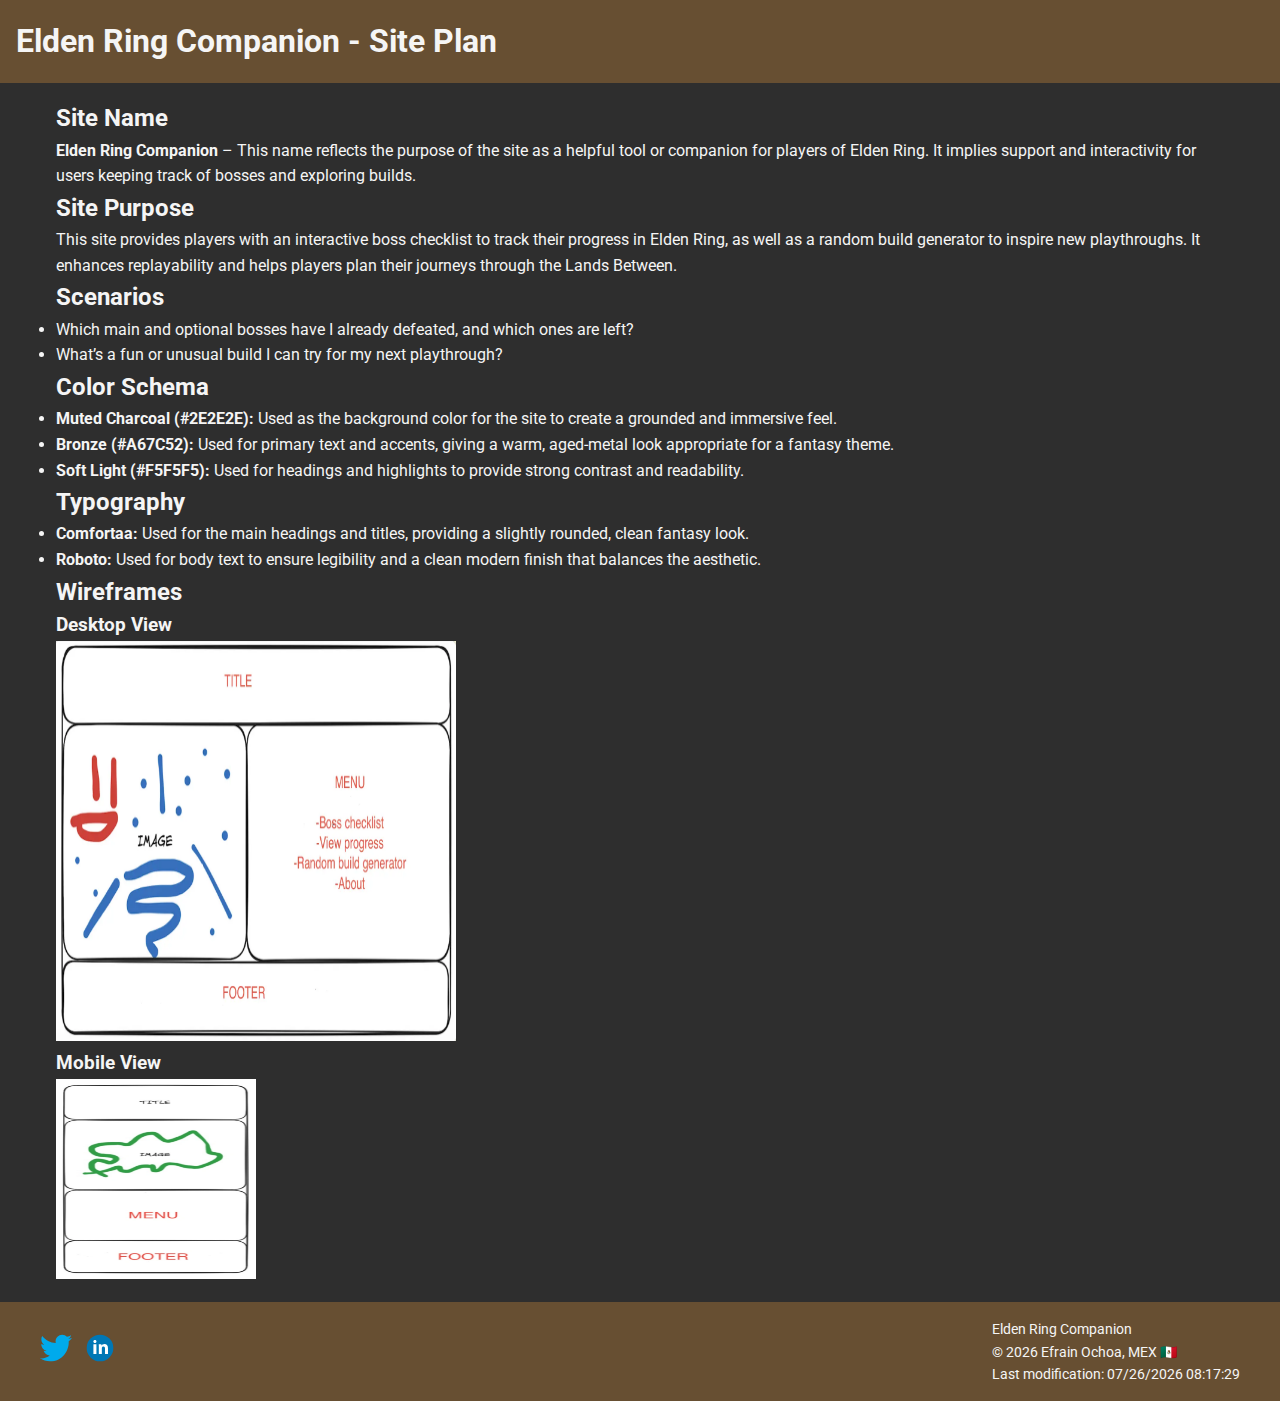
<file: project/site_plan.html>
<!DOCTYPE html>
<html lang="en">
<head>
    <meta charset="UTF-8" />
    <meta name="viewport" content="width=device-width, initial-scale=1.0" />
    <meta name="description" content="Website project plan for Elden Ring Boss Tracker and Build Randomizer." />
    <title>Elden Ring Companion - Site Plan</title>
    <link rel="icon" href="images/favicon.ico">
    <link rel="stylesheet" href="styles/base.css">
    <link rel="preconnect" href="https://fonts.googleapis.com">
    <link rel="preconnect" href="https://fonts.gstatic.com" crossorigin>
    <link
        href="https://fonts.googleapis.com/css2?family=Comfortaa:wght@300..700&family=Roboto:ital,wght@0,100..900;1,100..900&display=swap"
        rel="stylesheet">
</head>

<body>

    <header>
        <h1>Elden Ring Companion - Site Plan</h1>
    </header>

    <main>

        <section id="site-name">
            <h2>Site Name</h2>
            <p><strong>Elden Ring Companion</strong> – This name reflects the purpose of the site as a helpful tool or
                companion for players of Elden Ring. It implies support and interactivity for users keeping track of
                bosses and exploring builds.</p>
        </section>

        <section id="site-purpose">
            <h2>Site Purpose</h2>
            <p>This site provides players with an interactive boss checklist to track their progress in Elden Ring, as
                well as a random build generator to inspire new playthroughs. It enhances replayability and helps
                players plan their journeys through the Lands Between.</p>
        </section>

        <section id="scenarios">
            <h2>Scenarios</h2>
            <ul>
                <li>Which main and optional bosses have I already defeated, and which ones are left?</li>
                <li>What’s a fun or unusual build I can try for my next playthrough?</li>
            </ul>
        </section>

        <section id="color-schema">
            <h2>Color Schema</h2>
            <ul>
              <li><strong>Muted Charcoal (#2E2E2E):</strong> Used as the background color for the site to create a grounded and immersive feel.</li>
              <li><strong>Bronze (#A67C52):</strong> Used for primary text and accents, giving a warm, aged-metal look appropriate for a fantasy theme.</li>
              <li><strong>Soft Light (#F5F5F5):</strong> Used for headings and highlights to provide strong contrast and readability.</li>
            </ul>
        </section>

        <section id="typography">
            <h2>Typography</h2>
            <ul>
                <li><strong>Comfortaa:</strong> Used for the main headings and titles, providing a slightly rounded, clean fantasy look.</li>
                <li><strong>Roboto:</strong> Used for body text to ensure legibility and a clean modern finish that balances the aesthetic.</li>
            </ul>
        </section>

        <section id="wireframes">
            <h2>Wireframes</h2>
            <div class="wireframe-container">
                <div>
                    <h3>Desktop View</h3>
                    <img src="images/desktop_view.webp" alt="Wireframe of desktop layout for Elden Ring Companion" width="400" height="400">
                </div>
                <div>
                    <h3>Mobile View</h3>
                    <img src="images/mobile_view.webp" alt="Wireframe of mobile layout for Elden Ring Companion" width="200" height="200">
                </div>
            </div>
        </section>

    </main>

    <footer>
        <div class="footer-top">
            <div class="footer-social">
                <a href="https://x.com/" aria-label="Twitter" target="_blank" rel="noopener">
                    <img src="images/twitter.svg" alt="Twitter icon" width="32" height="32">
                </a>
                <a href="https://www.linkedin.com/" aria-label="linkedin" target="_blank" rel="noopener">
                    <img src="images/linkedin.svg" alt="linkedin icon" width="32" height="32">
                </a>
            </div>
            <div class="footer-info">
                <p>Elden Ring Companion</p>
                <p>© <span id="currentYear"></span> Efrain Ochoa, MEX 🇲🇽 </p>
                <p>Last modification: <span id="lastModified"></span></p>
            </div>
        </div>
    </footer>
    <script src="scripts/last_modification.js" defer></script>
</body>
</html>
</file>
<file: styles/base.css>
@import url('https://fonts.googleapis.com/css2?family=Comfortaa&family=Roboto&display=swap');

.course-card {
    color: #000;
}

:root {
    --primary-color: #3b574e;
    --accent-color: #7a2e1a;
    --background-color: #ffffff;
    --text-color: #ffffff;
    --nav-bg: #000;
    --nav-text: #fff;
    --nav-highlight: #e2b714;
    --shadow: rgba(0, 0, 0, 0.2);
    --radius: 8px;
}

* {
    box-sizing: border-box;
    margin: 0;
    padding: 0;
}

body {
    font-family: 'Comfortaa', 'Roboto';
    background-color: var(--background-color);
    color: var(--text-color);
    line-height: 1.6;
}

header {
    background-color: var(--primary-color);
    color: white;
    text-align: center;
    padding: 1rem;
}

header img {
    width: 80px;
    height: 80px;
    border-radius: 70%;
    object-fit: cover;
}

header h1 span {
    display: block;
    font-size: 1.5rem;
    margin-top: 0.5rem;
}

nav ul {
    display: flex;
    justify-content: center;
    background-color: var(--nav-bg);
    list-style: none;
    padding: 0.5rem 0;
    flex-wrap: wrap;
}

nav li {
    margin: 0 1rem;
}

nav a {
    color: var(--nav-text);
    text-decoration: none;
    padding: 0.5rem;
    display: block;
    transition: background 0.3s ease;
}

nav a:hover {
    color: var(--nav-highlight);
}

main {
    padding: 1rem;
    display: grid;
    grid-template-columns: repeat(auto-fit, minmax(280px, 1fr));
    gap: 1rem;
}



section {
    background-color: var(--primary-color);
    padding: 1rem;
    border-radius: var(--radius);
    box-shadow: 0 2px 5px var(--shadow);
}

.mexico-card img {
    width: 100%;
    height: auto;
    border-radius: var(--radius);
    display: block;
}

footer {
    text-align: center;
    padding: 1rem;
    background-color: var(--primary-color);
    color: white;
    font-size: 0.9rem;
}

/* Certificate Grid */

.certificate-card {
    grid-column: 1 / -1;
}

.certificate-card h2 {
    text-align: center;
    margin-bottom: 1rem;
}

.certificate-card .grid {
    display: grid;
    grid-template-columns: repeat(auto-fit, minmax(120px, 1fr));
    gap: 1rem;
    text-align: center;
}

.certificate-card button {
    background-color: var(--accent-color);
    color: white;
    border: none;
    padding: 0.5rem;
    border-radius: var(--radius);
    font-weight: bold;
    cursor: pointer;
    transition: background 0.3s ease;
}

.certificate-card button:hover {
    background-color: #5e2315;
}

/* Responsive stuff */

/* Hamburger menu */
.hamburger {
    display: none;
    flex-direction: column;
    cursor: pointer;
    padding: 1rem;
}

.hamburger div {
    font-size: 2rem;
    width: 25px;
    height: 3px;
    background-color: var(--nav-text);
    margin: 4px 0;
    transition: all 0.3s ease;
}

.nav-open nav ul {
    display: flex !important;
    flex-direction: column;
    align-items: center;
    border: #fff;
}

@media (max-width: 600px) {
    .hamburger {
        display: flex;
    }

    nav ul {
        display: none;
    }

    nav li {
        margin: 0.5rem 0;
    }

    main {
        grid-template-columns: 1fr;
    }
}
</file>
<file: project/styles/base.css>
/* ─── Variables ───────────────────────────────────────────────────────────── */
:root {
    /* Color Palette */
    --color-bg: #2E2E2E;
    --color-surface: #674F32;
    --color-primary: #F5F5F5;
    --color-secondary: #151c36;
    --color-text: #f5f5f5;

    /* Spacing & Layout */
    --spacing-sm: 0.5rem;
    --spacing: 1rem;
    --spacing-lg: 2rem;
    --max-width: 1200px;
}

/* ─── Reset & Box Sizing ───────────────────────────────────────────────────── */
*,
*::before,
*::after {
    box-sizing: border-box;
    margin: 0;
    padding: 0;
}

/* ─── Base Typography & Layout ─────────────────────────────────────────────── */
html {
    font-size: 100%;
}

body {
    display: flex;
    flex-direction: column;
    min-height: 100vh;
    font-family: 'Roboto', sans-serif;
    background-color: var(--color-bg);
    color: var(--color-text);
    line-height: 1.6;
}

/* ─── Links ───────────────────────────────────────────────────────────────── */
a {
    color: var(--color-primary);
    text-decoration: none;
}

a:hover,
a:focus {
    text-decoration: underline;
}

/* ─── Header ──────────────────────────────────────────────────────────────── */
header {
    background-color: var(--color-surface);
    padding: var(--spacing);
}

.header-title {
    max-width: var(--max-width);
    margin: 0 auto;
    display: flex;
    align-items: center;
}

.title-logo {
    width: 48px;
    height: auto;
    margin-right: var(--spacing);
}

.header-title h1 {
    font-family: 'Comfortaa', sans-serif;
    font-weight: 700;
    color: var(--color-primary);
    font-size: 1.5rem;
}

/* ─── Main Layout ─────────────────────────────────────────────────────────── */
main {
    flex: 1;
    max-width: var(--max-width);
    margin: 0 auto;
    padding: var(--spacing);
}

.main-layout {
    display: grid;
    grid-template-columns: 1fr 1fr;
    gap: var(--spacing);
}

.main-image img {
    width: 100%;
    height: auto;
    display: block;
    border-radius: 8px;
}

.main-menu ul {
    list-style: none;
}

.main-menu li+li {
    margin-top: var(--spacing-sm);
}

.main-menu a {
    display: block;
    padding: var(--spacing-sm) var(--spacing);
    background-color: var(--color-surface);
    border-radius: 4px;
    transition: background-color 0.3s;
}

.main-menu a:hover,
.main-menu a:focus {
    background-color: var(--color-secondary);
    color: var(--color-primary);
}

/* ─── Footer ──────────────────────────────────────────────────────────────── */
footer {
    background-color: var(--color-surface);
    padding: var(--spacing);
}

.footer-top {
    max-width: var(--max-width);
    margin: 0 auto;
    display: flex;
    flex-wrap: wrap;
    justify-content: space-between;
    align-items: center;
    gap: var(--spacing);
}

.footer-social a {
    margin-right: var(--spacing-sm);
}

.footer-info p {
    font-size: 0.875rem;
    color: var(--color-primary);
}

/* ─── Responsive Breakpoints ──────────────────────────────────────────────── */
@media (max-width: 768px) {
    .main-layout {
        grid-template-columns: 1fr;
    }

    .header-title {
        justify-content: center;
        text-align: center;
    }

    .main-menu ul {
        text-align: center;
    }
}


/* ─── Boss Checklist Styles ───────────────────────────────────────── */

/* Boss Checklist Grid Container */
ul#bossList {
    display: grid;
    grid-template-columns: repeat(auto-fill, minmax(180px, 1fr));
    gap: var(--spacing);
    padding: 0;
    list-style: none;
    width: 100%;
}

.boss-checklist li {
    display: flex;
    flex-direction: column;
    align-items: center;
    margin-bottom: var(--spacing);
}

.boss-meta {
    display: flex;
    flex-direction: column;
    align-items: center;
}
/* Boss name under image */
.boss-checklist label {
    margin-top: var(--spacing-sm);
    display: block;
    text-align: center;
}
.boss-thumbnail {
    width: 120px;
    height: 120px;
    object-fit: cover;
    border-radius: 4px;
    margin-right: var(--spacing);
}
.boss-info {
    margin-left: var(--spacing);
    display: grid;
    grid-template-columns: repeat(auto-fit, minmax(120px, 1fr));
    gap: var(--spacing-sm);
    text-align: left;
}
.boss-info span {
    font-size: 0.875rem;
}
/* Checkbox for boss checklist */
.boss-checklist input[type="checkbox"] {
    width: 1.5rem;
    height: 1.5rem;
    margin-right: var(--spacing-sm);
}

/* ─── Modal Styles ─────────────────────────────────────────────────── */
.modal {
  display: none;
  position: fixed;
  z-index: 1000;
  left: 0;
  top: 0;
  width: 100%;
  height: 100%;
  overflow: auto;
  background-color: rgba(0, 0, 0, 0.5);
}
.modal-content {
  background-color: var(--color-surface);
  margin: 10% auto;
  padding: var(--spacing);
  border-radius: 8px;
  max-width: 500px;
  color: var(--color-text);
}
.close-btn {
  float: right;
  font-size: 1.5rem;
  font-weight: bold;
  cursor: pointer;
}
.more-info-btn {
  margin-top: var(--spacing-sm);
  padding: var(--spacing-sm) var(--spacing);
  background-color: var(--color-primary);
  color: var(--color-surface);
  border: none;
  border-radius: 4px;
  cursor: pointer;
}
.more-info-btn:hover {
  opacity: 0.9;
}
</file>
<file: styles/prophets.css>
#cards {
    display: grid;
    grid-template-columns: repeat(auto-fill, minmax(250px, 1fr));
    gap: 1rem;
    padding: 1rem;
}

#cards section {
    background-color: #f9f9f9;
    border: 1px solid #ccc;
    padding: 1rem;
    border-radius: 8px;
    box-shadow: 2px 2px 6px rgba(0, 0, 0, 0.1);
    text-align: center;
}

#cards img {
    width: 100%;
    height: auto;
    border-radius: 4px; }
</file>
<file: chamber/styles/directory.css>
:root {
    --primary-color: #3b574e;
    --accent-color: #7a2e1a;
    --background-color: #ffffff;
    --text-color: #000000;
    --nav-bg: #000;
    --nav-text: #fff;
    --nav-highlight: #970101;
    --shadow: rgba(0, 0, 0, 0.2);
    --radius: 8px;
}

* {
    box-sizing: border-box;
    margin: 0;
    padding: 0;
}

body {
    font-family: 'Comfortaa', 'Roboto';
    background-color: var(--background-color);
    color: var(--text-color);
    line-height: 1.6;
}

header {
    position: relative;
    display: flex;
    align-items: center;
    justify-content: space-between;
    background-color: var(--primary-color);
    color: white;
    padding: 1rem;
}

.header-brand {
    display: flex;
    align-items: center;
}

.header-brand img {
    width: 80px;
    height: 80px;
    object-fit: contain;
    margin-right: 1rem;
}

.brand-text h1 {
    margin: 0;
    font-size: 1.5rem;
}

.brand-text p {
    margin: 0;
    font-size: 1rem;
}

header h1 span {
    display: block;
    font-size: 1.5rem;
    margin-top: 0.5rem;
}

nav {
    position: relative;
    background-color: var(--nav-bg);
    padding: 0 1rem;
}

nav ul {
    display: flex;
    justify-content: center;
    background-color: var(--nav-bg);
    list-style: none;
    padding: 0.5rem 0;
    flex-wrap: wrap;
}

nav li {
    margin: 0 1rem;
}

nav a {
    color: var(--nav-text);
    text-decoration: none;
    padding: 0.5rem;
    display: block;
    transition: background 0.3s ease;
}

nav a.active {
    background-color: var(--nav-highlight);
    
}

nav a:hover {
    color: var(--nav-highlight);
}

main {
    padding: 1rem;
    display: block;
}



section {
    background-color: var(--primary-color);
    padding: 1rem;
    border-radius: var(--radius);
    box-shadow: 0 2px 5px var(--shadow);
}

.mexico-card img {
    width: 100%;
    height: auto;
    border-radius: var(--radius);
    display: block;
}

footer {
    text-align: center;
    padding: 1rem;
    background-color: var(--primary-color);
    color: white;
    font-size: 0.9rem;
}

.certificate-card {
    grid-column: 1 / -1;
}

.certificate-card h2 {
    text-align: center;
    margin-bottom: 1rem;
}

.certificate-card .grid {
    display: grid;
    grid-template-columns: repeat(auto-fit, minmax(120px, 1fr));
    gap: 1rem;
    text-align: center;
}

.certificate-card button {
    background-color: var(--accent-color);
    color: white;
    border: none;
    padding: 0.5rem;
    border-radius: var(--radius);
    font-weight: bold;
    cursor: pointer;
    transition: background 0.3s ease;
}

.certificate-card button:hover {
    background-color: #5e2315;
}

.hamburger {
    display: none;
    flex-direction: column;
    cursor: pointer;
    padding: 1rem;
}

.hamburger div {
    font-size: 2rem;
    width: 25px;
    height: 3px;
    background-color: var(--nav-text);
    margin: 4px 0;
    transition: all 0.3s ease;
}

.hamburger.open div:nth-child(1) {
    transform: rotate(45deg) translate(5px, 5px);
}
.hamburger.open div:nth-child(2) {
    opacity: 0;
}
.hamburger.open div:nth-child(3) {
    transform: rotate(-45deg) translate(5px, -5px);
}

@media (max-width: 600px) {
    .hamburger {
        display: flex;
    }

    nav ul {
        position: absolute;
        top: 100%;
        left: 0;
        width: 100%;
        background-color: var(--nav-bg);
        list-style: none;
        padding: 0.5rem 0;
        max-height: 0;
        overflow: hidden;
        opacity: 0;
        transition: max-height 0.4s ease, opacity 0.4s ease;
    }

    nav li {
        margin: 0.5rem 0;
    }

    main {
        grid-template-columns: 1fr;
    }
}

.nav-open nav ul {
    max-height: 300px;
    opacity: 1;
}

.view-toggle {
    margin: 1rem 0;
}
.view-toggle button {
    margin-right: 0.5rem;
    padding: 0.5rem 1rem;
    border: 1px solid var(--nav-text);
    background-color: var(--primary-color);
    color: var(--nav-text);
    border-radius: var(--radius);
    cursor: pointer;
}

.view-toggle button.active {
    opacity: 0.9;
    outline: 2px solid var(--nav-highlight);
}

.directory-grid {
    display: grid;
    grid-template-columns: repeat(auto-fit, minmax(280px, 1fr));
    gap: 1rem;
    max-width: 1200px;
    margin: 0 auto;
}
.business-card {
    background-color: var(--background-color);
    border-radius: var(--radius);
    overflow: hidden;
    box-shadow: 0 2px 5px var(--shadow);
    display: flex;
    flex-direction: column;
}
.business-card header {
    background-color: var(--primary-color);
    padding: 0.75rem 1rem;
}
.business-card header h3 {
    margin: 0;
    color: #fff;
    font-size: 1.25rem;
}
.card-image img {
    width: 100%;
    display: block;
}
.card-details {
    padding: 1rem;
    background-color: #ddd;
    flex: 1;
    display: flex;
    flex-direction: column;
}
.card-details p {
    margin: 0.5rem 0;
}
.card-details .website a {
    color: var(--primary-color);
    text-decoration: none;
    word-break: break-all;
}

.directory-grid.list-view {
    display: flex;
    flex-direction: column;
}

.directory-grid.list-view .business-card header {
    flex: 0 0 200px;
    display: flex;
    align-items: center;
    justify-content: center;
    text-align: center;
    padding: 1rem;
}
.directory-grid.list-view .business-card {
    display: flex;
    flex-direction: row;
    margin-bottom: 1rem;
}
.directory-grid.list-view .business-card .card-image {
    display: none;
}
.directory-grid.list-view .business-card .card-details {
    flex: 1;
}
</file>
<file: chamber/styles/index.css>
:root {
    --primary-color: #3b574e;
    --accent-color: #7a2e1a;
    --background-color: #ffffff;
    --text-color: #000000;
    --nav-bg: #000000;
    --nav-text: #ffffff;
    --nav-highlight: #970101;
    --shadow: rgba(0, 0, 0, 0.2);
    --radius: 8px;
}

* {
    box-sizing: border-box;
    margin: 0;
    padding: 0;
}

body {
    font-family: 'Comfortaa', 'Roboto';
    background-color: var(--background-color);
    color: var(--text-color);
    line-height: 1.6;
}

header {
    position: relative;
    display: flex;
    align-items: center;
    justify-content: space-between;
    background-color: var(--primary-color);
    color: white;
    padding: 1rem;
}

.header-brand {
    display: flex;
    align-items: center;
}

.header-brand img {
    width: 80px;
    height: 80px;
    object-fit: contain;
    margin-right: 1rem;
}

.brand-text h2 {
    margin: 0;
    font-size: 1.5rem;
}

nav {
    position: relative;
    background-color: var(--nav-bg);
    padding: 0 1rem;
}

nav ul {
    display: flex;
    justify-content: center;
    background-color: var(--nav-bg);
    list-style: none;
    padding: 0.5rem 0;
    flex-wrap: wrap;
}

nav li {
    margin: 0 1rem;
}

nav a {
    color: var(--nav-text);
    text-decoration: none;
    padding: 0.5rem;
    display: block;
    transition: background 0.3s ease;
}

nav a.active {
    background-color: var(--nav-highlight);
}

nav a:hover {
    color: var(--nav-highlight);
}

.hamburger {
    display: none;
    flex-direction: column;
    cursor: pointer;
    padding: 1rem;
}

.hamburger div {
    font-size: 2rem;
    width: 25px;
    height: 3px;
    background-color: var(--nav-text);
    margin: 4px 0;
    transition: all 0.3s ease;
}

.hamburger.open div:nth-child(1) {
    transform: rotate(45deg) translate(5px, 5px);
}

.hamburger.open div:nth-child(2) {
    opacity: 0;
}

.hamburger.open div:nth-child(3) {
    transform: rotate(-45deg) translate(5px, -5px);
}

main {
    padding: 1rem;
}

.hero {
    position: relative;
    overflow: hidden;
    border-radius: var(--radius);
    box-shadow: 0 2px 5px var(--shadow);
    margin-bottom: 2rem;
}

.hero-image {
    display: block;
    width: 100%;
    height: auto;
    object-fit: cover;
}

.hero-cta {
    position: absolute;
    bottom: 2rem;
    right: 2rem;
}

.hero-cta .btn {
    background-color: var(--accent-color);
    color: #ffffff;
    text-decoration: none;
    padding: 0.75rem 1.5rem;
    border-radius: var(--radius);
    font-weight: bold;
    transition: background 0.3s ease;
}

.hero-cta .btn:hover {
    background-color: #5e2315;
}

h1 {
    font-size: 2rem;
    margin-bottom: 1rem;
    color: var(--primary-color);
}

.home-widgets {
    display: grid;
    grid-template-columns: 1fr 1fr;
    gap: 1rem;
    margin-bottom: 2rem;
}

.events,
.weather {
    background-color: var(--primary-color);
    padding: 1rem;
    border-radius: var(--radius);
    box-shadow: 0 2px 5px var(--shadow);
    color: #ffffff;
}

.events header h2 {
    margin-bottom: 0.5rem;
    font-size: 1.25rem;
}

.events-content p {
    background-color: #ffffff;
    color: var(--text-color);
    padding: 1rem;
    border-radius: var(--radius);
}

.event-list {
    list-style: none;
    padding: 0;
}
.event-list li {
    background-color: #ffffff;
    color: var(--text-color);
    margin-bottom: 0.5rem;
    padding: 0.75rem 1rem;
    border-radius: var(--radius);
    box-shadow: 0 1px 3px var(--shadow);
    font-size: 0.95rem;
}

.current-weather,
.weather-forecast {
    margin-bottom: 1rem;
}

.current-weather header h2,
.weather-forecast header h2 {
    margin-bottom: 0.5rem;
    font-size: 1.25rem;
}

.weather-details {
    background-color: #ffffff;
    color: var(--text-color);
    padding: 1rem;
    border-radius: var(--radius);
    display: grid;
    grid-template-columns: auto 1fr;
    align-items: center;
    gap: 1rem;
}

.weather-icon {
    width: 64px;
    height: 64px;
}

.weather-details .temp {
    font-size: 2rem;
    font-weight: bold;
    margin-bottom: 0.25rem;
}

.weather-details .condition {
    margin-bottom: 0.5rem;
}

.weather-details p {
    margin: 0.25rem 0;
}

.weather-forecast ul {
    background-color: #ffffff;
    color: var(--text-color);
    list-style: none;
    padding: 1rem;
    border-radius: var(--radius);
}

.weather-forecast ul li {
    margin-bottom: 0.5rem;
}

@media (max-width: 800px) {
    .home-widgets {
        grid-template-columns: 1fr;
    }
}

.spotlights {
    margin-bottom: 2rem;
}

.spotlights header h2 {
    font-size: 1.75rem;
    color: var(--primary-color);
    margin-bottom: 1rem;
    text-align: center;
}

.spotlight-grid {
    display: grid;
    grid-template-columns: repeat(auto-fit, minmax(280px, 1fr));
    gap: 1rem;
}

.spotlight-card {
    background-color: var(--background-color);
    border-radius: var(--radius);
    box-shadow: 0 2px 5px var(--shadow);
    overflow: hidden;
    display: flex;
    flex-direction: column;
}

.spotlight-card header {
    background-color: var(--primary-color);
    padding: 0.75rem 1rem;
}

.spotlight-card header h3 {
    margin: 0;
    color: #ffffff;
    font-size: 1.25rem;
}

.spotlight-card header .tagline {
    margin-top: 0.25rem;
    color: #e0e0e0;
    font-size: 0.9rem;
}

.spotlight-content {
    display: flex;
    flex-direction: column;
}

.spotlight-image img {
    width: 100%;
    height: auto;
    display: block;
}

.spotlight-details {
    padding: 1rem;
    flex: 1;
    display: flex;
    flex-direction: column;
    justify-content: center;
}

.spotlight-details p {
    margin: 0.5rem 0;
}

.spotlight-details .website a {
    color: var(--primary-color);
    text-decoration: none;
    word-break: break-all;
}

footer {
    background-color: var(--primary-color);
    color: white;
    padding: 1rem;
}

.footer-top {
    display: grid;
    grid-template-columns: 1fr 1fr 1fr;
    gap: 1rem;
    align-items: start;
    max-width: 1200px;
    margin: 0 auto;
}

.footer-contact p {
    margin-bottom: 0.5rem;
    font-size: 0.9rem;
}

.footer-social {
    display: flex;
    align-items: center;
    justify-content: center;
    gap: 1rem;
}

.footer-social a {
    color: white;
    transition: color 0.3s ease;
}

.footer-social a:hover {
    color: var(--accent-color);
}

.footer-info {
    text-align: right;
    font-size: 0.9rem;
}

.footer-info p {
    margin-bottom: 0.25rem;
}

@media (max-width: 800px) {
    .footer-top {
        grid-template-columns: 1fr;
        text-align: center;
    }

    .footer-info {
        text-align: center;
    }
}

@media (max-width: 600px) {
    .hamburger {
        display: flex;
    }

    nav ul {
        position: absolute;
        top: 100%;
        left: 0;
        width: 100%;
        background-color: var(--nav-bg);
        list-style: none;
        padding: 0.5rem 0;
        max-height: 0;
        overflow: hidden;
        opacity: 0;
        transition: max-height 0.4s ease, opacity 0.4s ease;
    }

    nav li {
        margin: 0.5rem 0;
    }

    .nav-open nav ul {
        max-height: 300px;
        opacity: 1;
    }
}
</file>
<file: chamber/styles/discover.css>
@import url("index.css");

.discover-intro {
    text-align: center;
    margin: 2rem 0;
}

.discover-intro h1 {
    font-size: 2.5rem;
    color: var(--primary-color);
}

.discover-intro p {
    font-size: 1.1rem;
    color: var(--text-color);
}

/* Visit-message */
#visit-message {
    background-color: #eef6fd;
    color: var(--text-color);
    padding: 1rem;
    border-radius: var(--radius);
    box-shadow: 0 1px 3px var(--shadow);
    margin-bottom: 2rem;
}

/* Grid container */
.discover-grid {
    display: grid;
    gap: 1rem;
    /* small screens */
    grid-template-columns: 1fr;
    grid-template-areas:
        "card1"
        "card2"
        "card3"
        "card4"
        "card5"
        "card6"
        "card7"
        "card8";
}

/* Card basics */
.discover-card {
    background-color: var(--background-color);
    border-radius: var(--radius);
    box-shadow: 0 2px 5px var(--shadow);
    overflow: hidden;
    display: flex;
    flex-direction: column;
}

.discover-card figure {
    margin: 0;
}

.discover-card figure img {
    width: 100%;
    height: auto;
    display: block;
    transition: transform 0.3s ease;
}

/* Title, address, text, button */
.discover-card h2 {
    font-size: 1.5rem;
    margin: 1rem;
    color: var(--primary-color);
}

.discover-card address {
    font-style: normal;
    margin: 0 1rem 0.5rem;
    color: var(--accent-color);
}

.discover-card p {
    flex: 1;
    margin: 0 1rem 1rem;
    color: var(--text-color);
}

.discover-card button {
    background-color: var(--accent-color);
    color: #fff;
    border: none;
    padding: 0.75rem;
    margin: 0 1rem 1rem;
    border-radius: var(--radius);
    font-weight: bold;
    cursor: pointer;
    transition: background 0.3s ease;
}

.discover-card button:hover {
    filter: brightness(90%);
}

/* Medium screens*/
@media (min-width: 641px) and (max-width: 1024px) {
    .discover-grid {
        grid-template-columns: repeat(2, 1fr);
        grid-template-areas:
            "card1 card2"
            "card3 card4"
            "card5 card6"
            "card7 card8";
    }
}

/* Zoom effect*/
@media (min-width: 641px) {
  .discover-card figure img:hover {
    transform: scale(1.05);
  }
}

/* Large screens*/
@media (min-width: 1025px) {
    .discover-grid {
        grid-template-columns: repeat(4, 1fr);
        grid-template-areas:
            "card1 card2 card3 card4"
            "card5 card6 card7 card8";
    }
}

.card1 {
    grid-area: card1;
}

.card2 {
    grid-area: card2;
}

.card3 {
    grid-area: card3;
}

.card4 {
    grid-area: card4;
}

.card5 {
    grid-area: card5;
}

.card6 {
    grid-area: card6;
}

.card7 {
    grid-area: card7;
}

.card8 {
    grid-area: card8;
}
</file>
<file: chamber/styles/join.css>
.join-form {
    display: grid;
    gap: 1rem;
    max-width: 600px;
    margin-bottom: 2rem;
}

.join-form label {
    display: flex;
    flex-direction: column;
    font-weight: 600;
}

.join-form input,
.join-form select,
.join-form textarea {
    padding: 0.6rem;
    border: 1px solid var(--primary-color);
    border-radius: var(--radius);
    font-family: inherit;
}

@media (min-width: 700px) {
    .join-form {
        grid-template-columns: 1fr 1fr;
    }
    .join-form textarea,
    .join-form input[type="submit"]{
        grid-column: 1/-1;
    }
}


.membership-cards{
    display: grid;
    gap: 1rem;
}

.join-wrapper {
    display: flex;
    flex-direction: column;
    gap: 2rem;
}

@media (min-width: 900px) {
    .membership-cards{
        display: grid;
        grid-template-columns: 1fr;      
        gap: 1rem;
        flex: 1;
    }

    .join-wrapper{
        flex-direction: row;
        align-items: flex-start;
    }

    .join-form {
        flex: 0 0 600px; 
    }
}

@keyframes slideFade {
    from {
        transform: translateY(30px);
        opacity: 0;
    }

    to {
        transform: translateY(0);
        opacity: 1;
    }
}



.membership-card{
    background: #e0e0e0;             
    border: 3px solid #333;          
    border-radius: var(--radius);
    box-shadow: 0 2px 5px var(--shadow);
    padding: 1rem;
    text-align: center;
    animation: slideFade .7s ease-out both;
}

.membership-card h3{
    margin-bottom: .5rem;
    font-size: 1.1rem;
}

.membership-card .info-link{
    display: inline-block;
    margin-top: .5rem;
    padding: .3rem 1rem;
    background: #333;
    color: #fff;
    text-decoration: none;
    border-radius: var(--radius);
}

.membership-card .info-link:hover{
    background: var(--accent-color);
}

.membership-card:nth-child(2) {
    animation-delay: .1s;
}

.membership-card:nth-child(3) {
    animation-delay: .2s;
}

.membership-card:nth-child(4) {
    animation-delay: .3s;}

dialog {
    padding: 1.5rem;
    border: 3px solid var(--primary-color);
    border-radius: var(--radius);
    max-width: 420px;
    width: 90%;
}

dialog[open] {
    position: fixed;
    top: 50%;
    left: 50%;
    transform: translate(-50%, -50%);
}

dialog::backdrop {
    background: rgba(0, 0, 0, 0.45);
}

.thankyou-main {
    max-width: 700px;
    margin: 0 auto;
    padding: 2rem 1rem;
    text-align: center;
}

.summary-card {
    background: #f5f5f5;
    border: 3px solid var(--primary-color);
    border-radius: var(--radius);
    padding: 1.5rem;
    margin: 2rem 0;
    text-align: left;
}

.summary-card ul {
    list-style: none;
    padding: 0;
    margin: 0;
}

.summary-card li {
    margin: .4rem 0;
}

.btn-home {
    display: inline-block;
    margin-top: 1rem;
    padding: .6rem 1.3rem;
    background: var(--primary-color);
    color: #fff;
    text-decoration: none;
    border-radius: var(--radius);
    transition: background .3s ease;
}

.btn-home:hover {
    background: var(--accent-color); }
</file>
